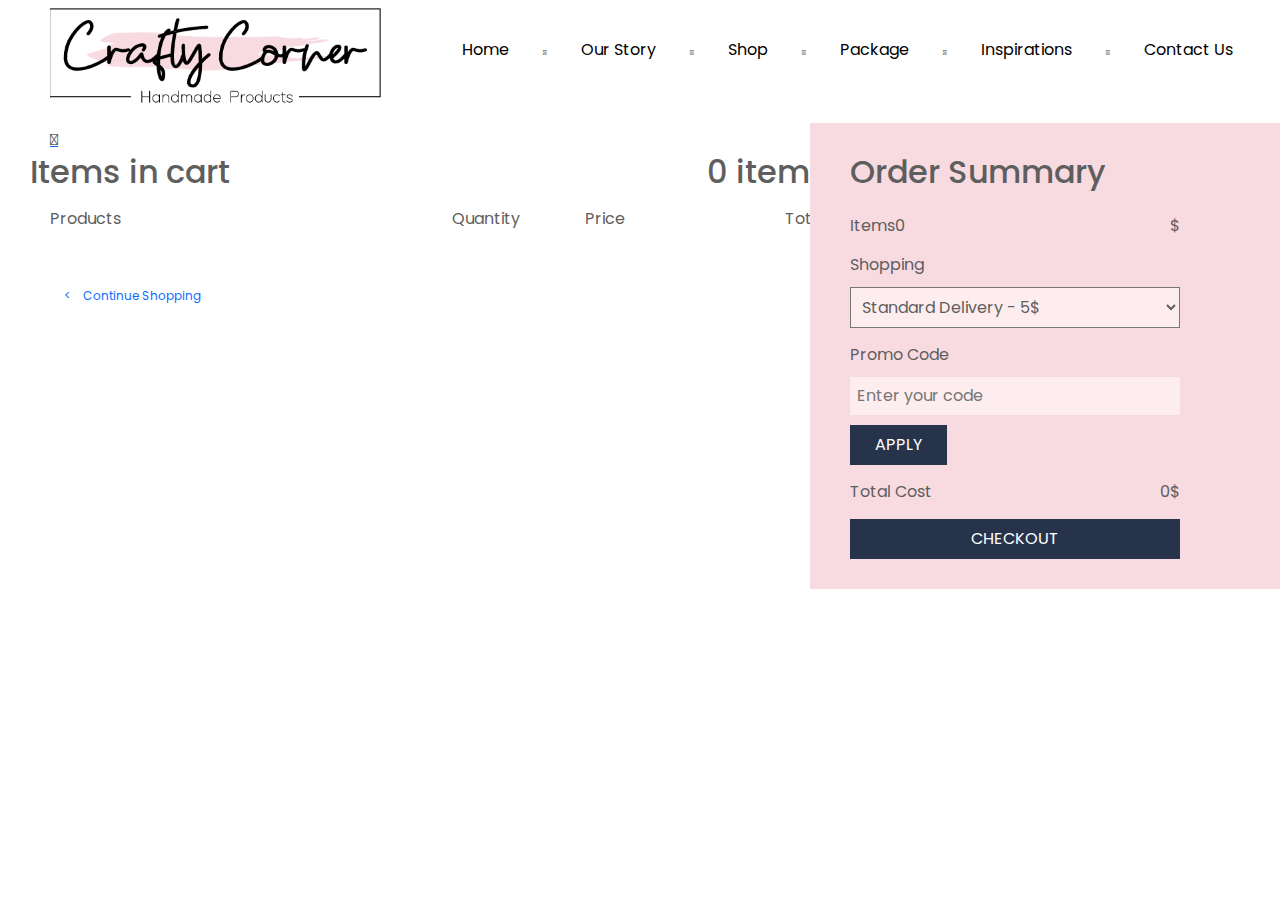
<file: cart.html>
<!DOCTYPE html>
<html lang="en">
<head>
    <meta charset="UTF-8">
    <meta http-equiv="X-UA-Compatible" content="IE=edge">
    <meta name="viewport" content="width=device-width, initial-scale=1.0">
    <title>My Cart</title>
    <link rel="stylesheet" href="style.css">
    <link rel="stylesheet" href="css/bootstrap-grid.css">
    <link rel="stylesheet" href="css/bootstrap-grid.css.map">
    <link rel="stylesheet" href="css/bootstrap-grid.min.css">
    <link rel="stylesheet" href="css/bootstrap-grid.min.css.map">
    <link rel="stylesheet" href="css/bootstrap-grid.rtl.css">
    <link rel="stylesheet" href="css/bootstrap-grid.rtl.css.map">
    <link rel="stylesheet" href="css/bootstrap-grid.rtl.min.css">
    <link rel="stylesheet" href="css/bootstrap-reboot.css">
    <link rel="stylesheet" href="css/bootstrap-reboot.css.map">
    <link rel="stylesheet" href="css/bootstrap-reboot.min.css">
    <link rel="stylesheet" href="css/bootstrap-reboot.min.css.map">
    <link rel="stylesheet" href="css/bootstrap-reboot.rtl.css">
    <link rel="stylesheet" href="css/bootstrap-reboot.rtl.css.map">
    <link rel="stylesheet" href="css/bootstrap-reboot.rtl.min.css.map">
    <link rel="stylesheet" href="css/bootstrap-utilities.css">
    <link rel="stylesheet" href="css/bootstrap-utilities.css.map">
    <link rel="stylesheet" href="css/bootstrap-utilities.min.css">
    <link rel="stylesheet" href="css/bootstrap.css">
    <link rel="stylesheet" href="css/bootstrap.css.map">
    <link rel="stylesheet" href="css/bootstrap.min.css">
    <link rel="stylesheet" href="css/bootstrap.min.css.map">
    <link rel="stylesheet" href="css/bootstrap.rtl.min.css.map">
    <link rel="stylesheet" href="https://cdnjs.cloudflare.com/ajax/libs/font-awesome/6.2.1/css/all.min.css" integrity="sha512-MV7K8+y+gLIBoVD59lQIYicR65iaqukzvf/nwasF0nqhPay5w/9lJmVM2hMDcnK1OnMGCdVK+iQrJ7lzPJQd1w==" crossorigin="anonymous" referrerpolicy="no-referrer" />
    <link rel="stylesheet" href="css/footer.css">
    <link rel="stylesheet" href="css/cart.css">
    <script src="cart.js"></script>
</head>
<body>
    <div class="navbar">
        <div class="logo">
            <img src="images/logo2.png" alt="">
        </div>
        <div class="links">
            <ul>
                <li><a href="index.html">Home</a>  </li>
                <li><i class="fa-solid fa-circle"></i></li>
                <li><a href="ourStory.html"> Our Story</a></li>
                <li><i class="fa-solid fa-circle"></i></li>
                <li><a href="shop.html">Shop</a> </li>
                <li><i class="fa-solid fa-circle"></i></li>
                <li><a href="package.html"> Package</a></li>
                <li><i class="fa-solid fa-circle"></i></li>
                <li><a href="inspirations.html"> Inspirations</a></li>
                <li><i class="fa-solid fa-circle"></i></li>
                <li><a href="contactUs.html"> Contact Us</a></li>
            </ul>
        </div>
        <div class="actions">
            <i class="fa-solid fa-magnifying-glass"></i>
            <a href="login.html"><i class="fa-solid fa-user"></i></a>
            <a href="cart.html"><i class="fa-solid fa-cart-shopping"></i></a>
        </div>
    </div>
    <main style="position: relative;">
        <div class="cartWrapper">
            <h2>
                <span>Items in cart</span>
                <span><span class="cart-quantity">0</span> items</span>
            </h2>
    
            <div class="cart-table">
                
                
            </div>

            
            <br>
            <br>
    
            <a href="shop.html" class="continueShopping"> < &nbsp;&nbsp; Continue Shopping </a>
    
        </div>
        <div class="order-summary">
            <h2>Order Summary</h2>
            <div class="sum-price">
                <span>Items</span> 
                <span class="summary-cart-quantity">0</span> 
                <span class="summary-cart-sum-price">$</span>
            </div>
    
            <div class="summary-group">
                <label> Shopping </label>
                <select class="sameAsPillow">
                    <option value="#" selected>Standard Delivery - 5$</option>
                </select>
            </div>
            <div class="summary-group">
                <label> Promo Code </label>
                <input type="text" placeholder="Enter your code" class="promocode">
                <button class="applyCode">APPLY</button>
            </div>
            <div class="totalCost">
                <span>Total Cost</span><span class="totalCostValue">0$</span>
            </div>
            <button class="chekout"><a href="checkout.html">CHECKOUT</a></button>
        </div>   

        <script>
            const promoCode = document.querySelector(".promoCode");
            const applyCode = document.querySelector(".applyCode");
            applyCode.addEventListener("click", () => {
                const code = promoCode.value || "";
                localStorage.setItem("promoCode", code);
            })

        </script>

        <script>
                const cartTable = document.querySelector(".cart-table");
                cartTable.innerHTML = `<div class="cart-table-header">
                    <span class="col-1">Products</span>
                    <span class="col-2">Quantity</span>
                    <span class="col-3">Price</span>
                    <span class="col-4">Total</span>
                </div>`;
                let cart = localStorage.getItem("cart") || [];
                cart = JSON.parse(cart);
                console.log(cart)

                for(let i=0; i < cart.length; i++){
                    const p = cart[i];
                    console.log(p)
                    cartTable.innerHTML += `<div class="cart-table-row">
                    <div class="product-image">
                        <img src="${p.image}" alt="">
                        <div class="info">
                            <span>${p.name}/span>
                            <br>
                            <span class="remove-product" onclick="removeProduct('${p.name}')">remove</span>
                        </div>
                    </div>
                    <span class="col-2">${p.quantity}</span>
                    <span class="col-3">${p.price}</span>
                    <span class="col-4">${parseInt(p.quantity) * parseInt(p.price)}</span>
                </div>`;
                }  
                document.querySelector(".cart-quantity").innerText = cart.length; 
                document.querySelector(".summary-cart-quantity").innerText = cart.length; 
                let priceSum = 0;
                for(let i = 0; i < cart.length ; i++){
                    priceSum += (parseInt(cart[i].price) * parseInt(cart[i].quantity));
                }
                document.querySelector(".summary-cart-sum-price").innerText = priceSum + "$"; 
                document.querySelector(".totalCostValue").innerText = priceSum + 5 + "$"; 
            </script>
    </main>


</body>
</html>
</file>
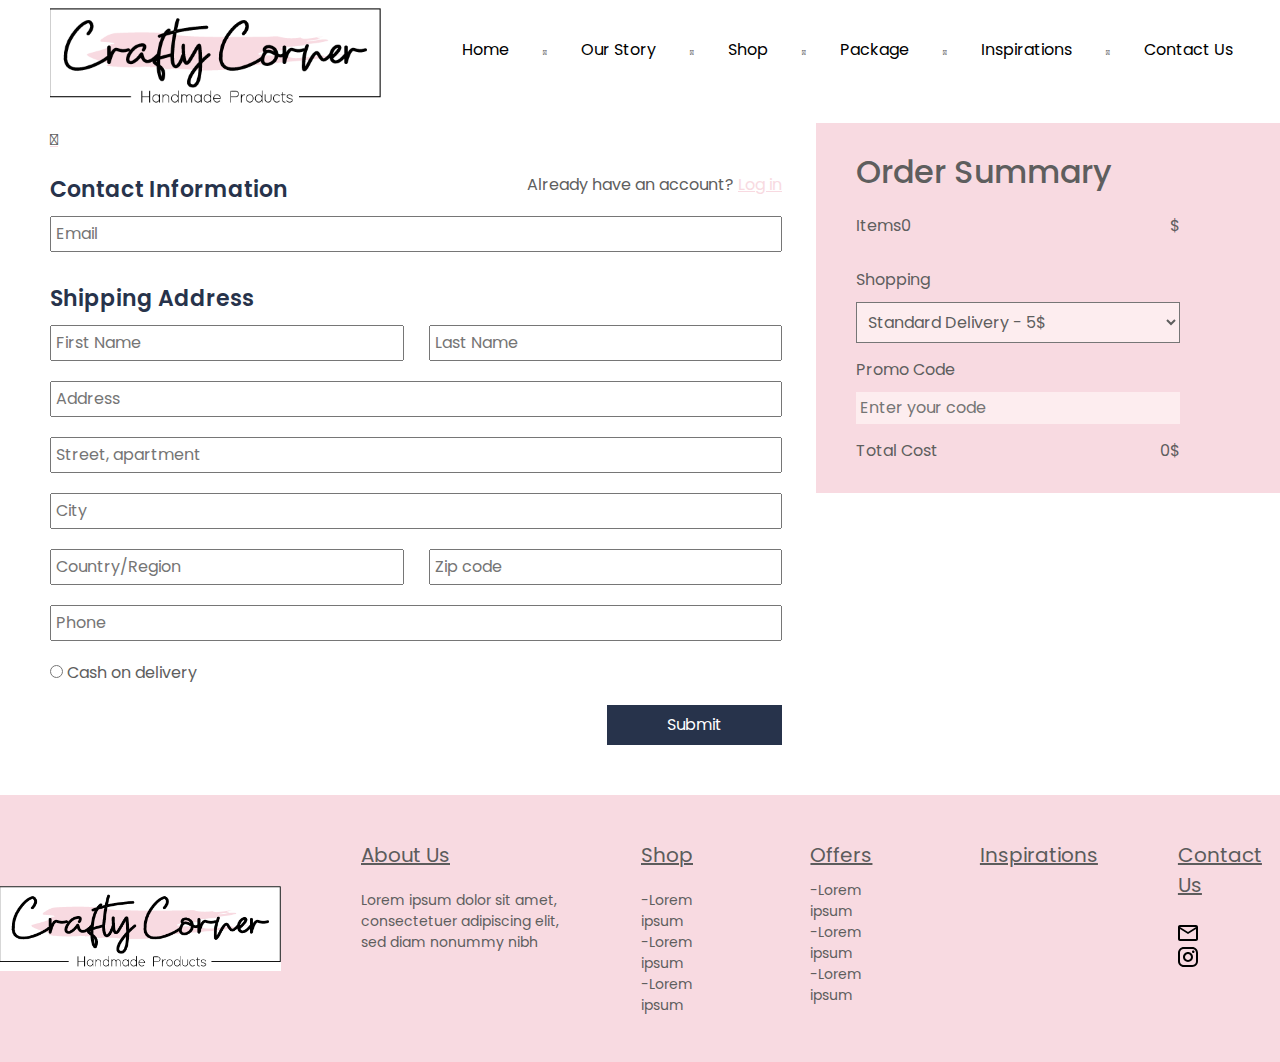
<file: checkout.html>
<!DOCTYPE html>
<html lang="en">
<head>
    <meta charset="UTF-8">
    <meta http-equiv="X-UA-Compatible" content="IE=edge">
    <meta name="viewport" content="width=device-width, initial-scale=1.0">
    <title>My Cart</title>
    <link rel="stylesheet" href="style.css">
    <link rel="stylesheet" href="css/bootstrap-grid.css">
    <link rel="stylesheet" href="css/bootstrap-grid.css.map">
    <link rel="stylesheet" href="css/bootstrap-grid.min.css">
    <link rel="stylesheet" href="css/bootstrap-grid.min.css.map">
    <link rel="stylesheet" href="css/bootstrap-grid.rtl.css">
    <link rel="stylesheet" href="css/bootstrap-grid.rtl.css.map">
    <link rel="stylesheet" href="css/bootstrap-grid.rtl.min.css">
    <link rel="stylesheet" href="css/bootstrap-reboot.css">
    <link rel="stylesheet" href="css/bootstrap-reboot.css.map">
    <link rel="stylesheet" href="css/bootstrap-reboot.min.css">
    <link rel="stylesheet" href="css/bootstrap-reboot.min.css.map">
    <link rel="stylesheet" href="css/bootstrap-reboot.rtl.css">
    <link rel="stylesheet" href="css/bootstrap-reboot.rtl.css.map">
    <link rel="stylesheet" href="css/bootstrap-reboot.rtl.min.css.map">
    <link rel="stylesheet" href="css/bootstrap-utilities.css">
    <link rel="stylesheet" href="css/bootstrap-utilities.css.map">
    <link rel="stylesheet" href="css/bootstrap-utilities.min.css">
    <link rel="stylesheet" href="css/bootstrap.css">
    <link rel="stylesheet" href="css/bootstrap.css.map">
    <link rel="stylesheet" href="css/bootstrap.min.css">
    <link rel="stylesheet" href="css/bootstrap.min.css.map">
    <link rel="stylesheet" href="css/bootstrap.rtl.min.css.map">
    <link rel="stylesheet" href="https://cdnjs.cloudflare.com/ajax/libs/font-awesome/6.2.1/css/all.min.css" integrity="sha512-MV7K8+y+gLIBoVD59lQIYicR65iaqukzvf/nwasF0nqhPay5w/9lJmVM2hMDcnK1OnMGCdVK+iQrJ7lzPJQd1w==" crossorigin="anonymous" referrerpolicy="no-referrer" />
    <link rel="stylesheet" href="css/footer.css">
    <link rel="stylesheet" href="css/cart.css">
    <link rel="stylesheet" href="css/cart2.css">
    <script src="cart.js"></script>
</head>
<body>
    <div class="navbar">
        <div class="logo">
            <img src="images/logo2.png" alt="">
        </div>
        <div class="links">
            <ul>
                <li><a href="index.html">Home</a>  </li>
                <li><i class="fa-solid fa-circle"></i></li>
                <li><a href="ourStory.html"> Our Story</a></li>
                <li><i class="fa-solid fa-circle"></i></li>
                <li><a href="shop.html">Shop</a> </li>
                <li><i class="fa-solid fa-circle"></i></li>
                <li><a href="package.html"> Package</a></li>
                <li><i class="fa-solid fa-circle"></i></li>
                <li><a href="inspirations.html"> Inspirations</a></li>
                <li><i class="fa-solid fa-circle"></i></li>
                <li><a href="contactUs.html"> Contact Us</a></li>
            </ul>
        </div>
        <div class="actions">
            <i class="fa-solid fa-magnifying-glass"></i>
            <a href="login.html"><i class="fa-solid fa-user"></i></a>
            <a href="cart.html"><i class="fa-solid fa-cart-shopping"></i></a>
        </div>
    </div>
    <main style="position: relative;">
        <div class="wrapper">
            <div class="order-summary">
                <h2>Order Summary</h2>
                <div class="sum-price">
                    <span>Items</span> 
                    <span class="summary-cart-quantity">0</span> 
                    <span class="summary-cart-sum-price">$</span>
                </div>
                <div class="summaryProducts"></div>
                <div class="summary-group">
                    <label> Shopping </label>
                    <select>
                        <option value="#" selected>Standard Delivery - 5$</option>
                    </select>
                </div>
                <div class="summary-group">
                    <label> Promo Code </label>
                    <input type="text" placeholder="Enter your code" class="promocode">
                </div>
                <div class="totalCost">
                    <span>Total Cost</span><span class="totalCostValue">0$</span>
                </div>
            </div>   
            <div class="checkout-form">
                <div class="contact-form">
                    <div>
                        <span class="cart2-title">Contact Information</span>
                        <span>Already have an account? <a href="login.html">Log in</a></span>
                    </div>
                    <div>
                          <input type="email" placeholder="Email">
                    </div>
                </div>
                <div class="cart2-title">Shipping Address</div>
                <div class="shipping-form">
                    <div class="client-name">
                            <input type="text" placeholder= "First Name">
                            <input type="text" placeholder="Last Name">
                    </div>
                    <input type="text" placeholder= "Address">
                    <input type="text" placeholder= "Street, apartment">
                    <input type="text" placeholder= "City">
                        <div class="region">
                            <input type="text" placeholder= "Country/Region">
                            <input type="text" placeholder= "Zip code">
                        </div>
                    <input type="phone" placeholder= "Phone">
                    <div class="cash">
                        <input type="radio" value="cash" style="display: inline;"> Cash on delivery
                    </div>
                    <button class="cart-submit"> Submit </button>
                </div>
                
            </div>
        </div>
        
        
        <script>
                let cart = localStorage.getItem("cart") || [];
                cart = JSON.parse(cart);
                const summaryProducts = document.querySelector(".summaryProducts")
                for(let i=0; i < cart.length; i++){
                    const p = cart[i];
                    summaryProducts.innerHTML += `<span>${p.name}(${p.quantity}) - ${parseInt(p.price) * parseInt(p.quantity)}</span>`;
                }  
                document.querySelector(".summary-cart-quantity").innerText = cart.length; 
                let priceSum = 0;
                for(let i = 0; i < cart.length ; i++){
                    priceSum += (parseInt(cart[i].price) * parseInt(cart[i].quantity));
                }
                document.querySelector(".summary-cart-sum-price").innerText = priceSum + "$"; 
                document.querySelector(".totalCostValue").innerText = priceSum + 5 + "$"; 

                const code = localStorage.getItem("promocode") || "";
                document.querySelector(".promocode").value = code;


            </script>
    </main>
    <footer>
        <img src="images/logo2.png" alt="" style="width: 281px;">
        <div class="footer-sitemap">
            <div class="footerGrp">
                <span class="footer-title"><a href="ourStory.html">About Us</a></span><br>
                <span>Lorem ipsum dolor sit amet, consectetuer adipiscing elit, sed diam nonummy nibh </span>
            </div>
            <div class="footerGrp">
                <span class="footer-title"><a href="shop.html">Shop</a></span><br>
                <span>-Lorem ipsum <br>
                    -Lorem ipsum <br>
                    -Lorem ipsum </span>
            </div>
            <div class="footerGrp">
                <span class="footer-title">Offers</span><br>
                <span>-Lorem ipsum <br>
                    -Lorem ipsum <br>
                    -Lorem ipsum </span>
            </div>
            <div class="footerGrp">
                <span class="footer-title"><a href="inspirations.html">Inspirations</a></span>
            </div>
            <div class="footerGrp">
                <span class="footer-title"><a href="contactUs.html">Contact Us</a></span><br>
                <img src="images/envelope.svg"><br>
                <img src="images/instagram.svg">
        
            </div>
        </div>
        
    </footer>

</body>
</html>
</file>
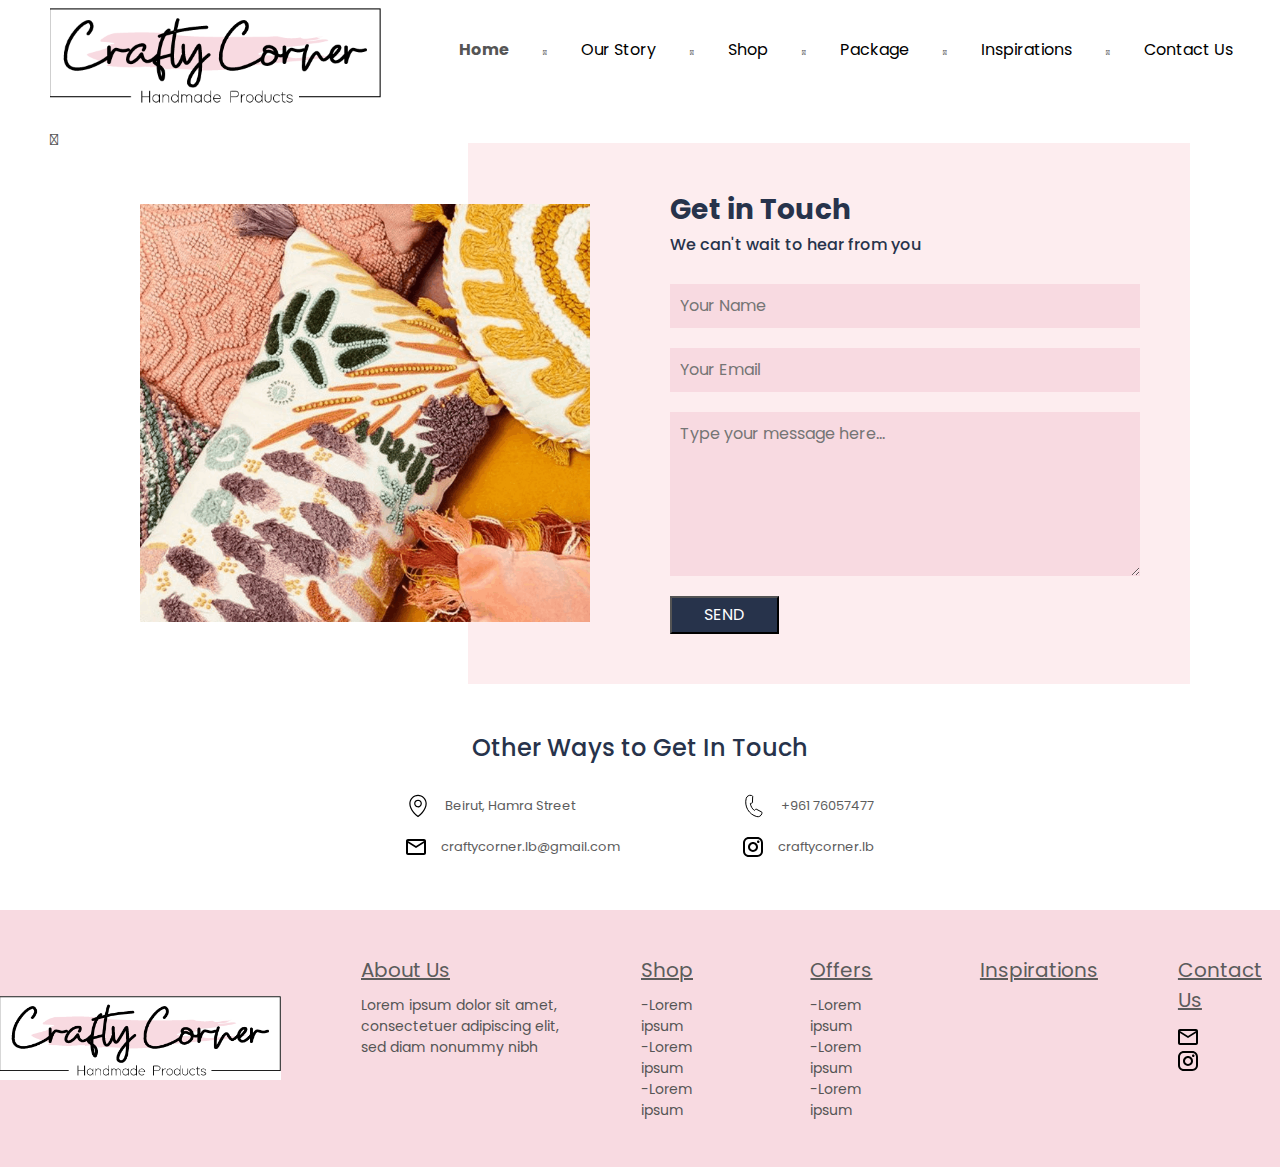
<file: contactUs.html>
<!DOCTYPE html>
<html lang="en">
<head>
    <meta charset="UTF-8">
    <meta http-equiv="X-UA-Compatible" content="IE=edge">
    <meta name="viewport" content="width=device-width, initial-scale=1.0">
    <link rel="stylesheet" href="style.css">
    <link rel="stylesheet" href="css/footer.css">
    <link rel="stylesheet" href="css/bootstrap-grid.css">
    <link rel="stylesheet" href="css/bootstrap-grid.css.map">
    <link rel="stylesheet" href="css/bootstrap-grid.min.css">
    <link rel="stylesheet" href="css/bootstrap-grid.min.css.map">
    <link rel="stylesheet" href="css/bootstrap-grid.rtl.css">
    <link rel="stylesheet" href="css/bootstrap-grid.rtl.css.map">
    <link rel="stylesheet" href="css/bootstrap-grid.rtl.min.css">
    <link rel="stylesheet" href="css/bootstrap-reboot.css">
    <link rel="stylesheet" href="css/bootstrap-reboot.css.map">
    <link rel="stylesheet" href="css/bootstrap-reboot.min.css">
    <link rel="stylesheet" href="css/bootstrap-reboot.min.css.map">
    <link rel="stylesheet" href="css/bootstrap-reboot.rtl.css">
    <link rel="stylesheet" href="css/bootstrap-reboot.rtl.css.map">
    <link rel="stylesheet" href="css/bootstrap-reboot.rtl.min.css.map">
    <link rel="stylesheet" href="css/bootstrap-utilities.css">
    <link rel="stylesheet" href="css/bootstrap-utilities.css.map">
    <link rel="stylesheet" href="css/bootstrap-utilities.min.css">
    <link rel="stylesheet" href="css/bootstrap.css">
    <link rel="stylesheet" href="css/bootstrap.css.map">
    <link rel="stylesheet" href="css/bootstrap.min.css">
    <link rel="stylesheet" href="css/bootstrap.min.css.map">
    <link rel="stylesheet" href="css/bootstrap.rtl.min.css.map">
    <link rel="stylesheet" href="https://cdnjs.cloudflare.com/ajax/libs/font-awesome/6.2.1/css/all.min.css" integrity="sha512-MV7K8+y+gLIBoVD59lQIYicR65iaqukzvf/nwasF0nqhPay5w/9lJmVM2hMDcnK1OnMGCdVK+iQrJ7lzPJQd1w==" crossorigin="anonymous" referrerpolicy="no-referrer" />
    <link rel="stylesheet" href="css/lightslider.css">
    <link rel="stylesheet" href="css/contactUs.css">
    <title>Contact Us</title>
</head>
<body>
    
    <div class="navbar">
        <div class="logo">
            <img src="images/logo2.png" alt="">
        </div>
        <div class="links">
            <ul>
                <li><a href="index.html"><b>Home</b></a>  </li>
                <li><i class="fa-solid fa-circle"></i></li>
                <li><a href="ourStory.html"> Our Story</a></li>
                <li><i class="fa-solid fa-circle"></i></li>
                <li><a href="shop.html">Shop</a> </li>
                <li><i class="fa-solid fa-circle"></i></li>
                <li><a href="package.html"> Package</a></li>
                <li><i class="fa-solid fa-circle"></i></li>
                <li><a href="inspirations.html"> Inspirations</a></li>
                <li><i class="fa-solid fa-circle"></i></li>
                <li><a href="contactUs.html"> Contact Us</a></li>
            </ul>
        </div>
        <div class="actions">
            <i class="fa-solid fa-magnifying-glass"></i>
            <i class="fa-solid fa-user"></i>
            <i class="fa-solid fa-cart-shopping"></i>
        </div>
    </div>

    <main>
        <div class="contact-us-wrapper">
            <div class="img-form-wrapper">
                <div class="form-box">

                </div>
                <img src="images/8a6c5b866b90721.png" alt="" style="width: 450px;">
                <form>
                    <h3>Get in Touch</h1>
                    <h6>We can't wait to hear from you</h5>
                    <input type="text" name="name" placeholder="Your Name">
                    <input type="email" name="email" placeholder="Your Email">
                    <textarea name="message" id="contact-us-textarea" rows="6" placeholder="Type your message here..."></textarea>
                    <button class="btnSend">SEND</button>
                </form>
            </div>
            <div class="contact-us-info">
                <h4>Other Ways to Get In Touch</h4>
                <div class="contact-options">
                    <div>
                        <img src="images/location.svg" class="fa">
                        <span>Beirut, Hamra Street</span>
                    </div>
                    <div style="justify-self: end;">
                        <img src="images/phone.svg" class="fa">
                        <span>+961 76057477</span>
                    </div>
                    <div>
                        <img src="images/envelope.svg" class="fa">
                        <span>craftycorner.lb@gmail.com</span>
                    </div>
                    <div style="justify-self: end;">
                        <img src="images/instagram.svg" class="fa">
                        <span>craftycorner.lb</span>
                    </div>
                    
                </div>

            </div>
        </div>

    </main>

    <footer>
        <img src="images/logo2.png" alt="" style="width: 281px;">
        <div class="footer-sitemap">
            <div class="footerGrp">
                <span class="footer-title">About Us</span><br>
                <span>Lorem ipsum dolor sit amet, consectetuer adipiscing elit, sed diam nonummy nibh </span>
            </div>
            <div class="footerGrp">
                <span class="footer-title">Shop</span><br>
                <span>-Lorem ipsum <br>
                    -Lorem ipsum <br>
                    -Lorem ipsum </span>
            </div>
            <div class="footerGrp">
                <span class="footer-title">Offers</span><br>
                <span>-Lorem ipsum <br>
                    -Lorem ipsum <br>
                    -Lorem ipsum </span>
            </div>
            <div class="footerGrp">
                <span class="footer-title">Inspirations</span>
            </div>
            <div class="footerGrp">
                <span class="footer-title">Contact Us</span><br>
                <img src="images/envelope.svg"><br>
                <img src="images/instagram.svg">
        
            </div>
        </div>
        
    </footer>
</body>
</html>
</file>
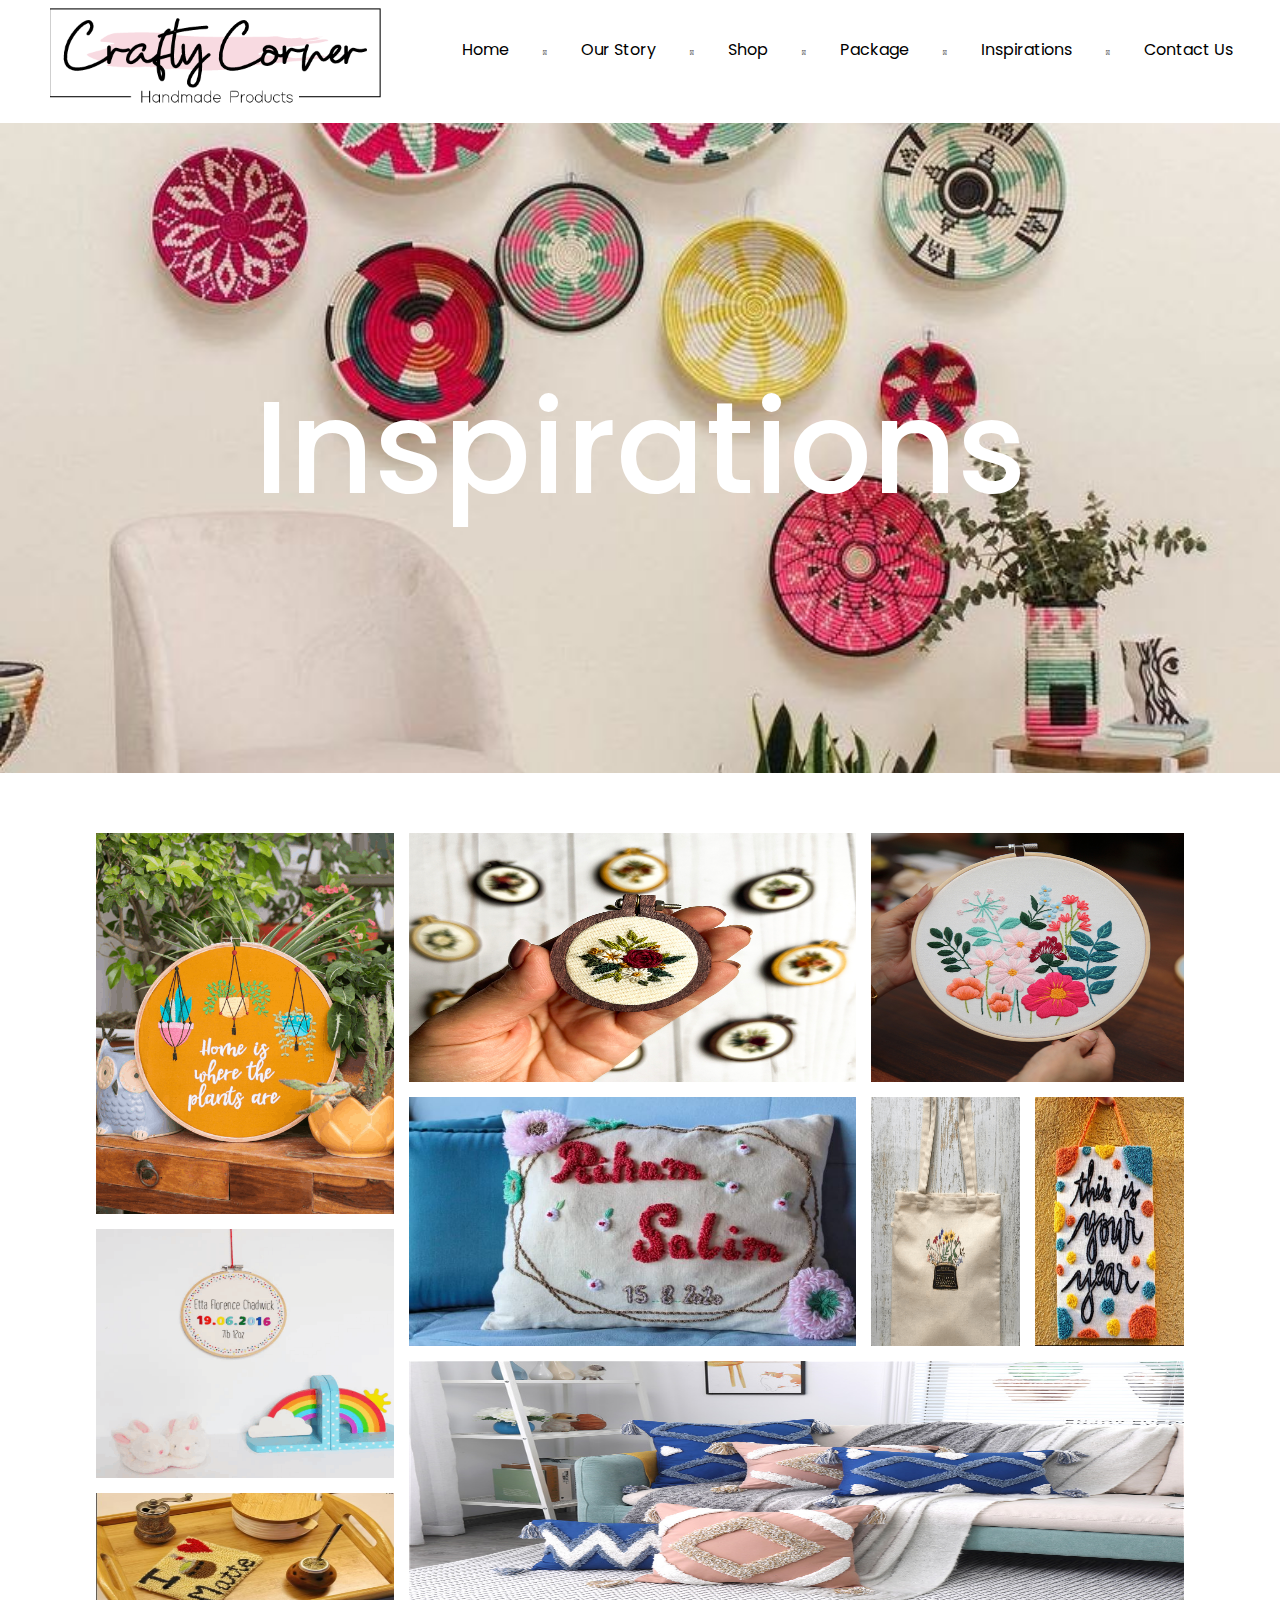
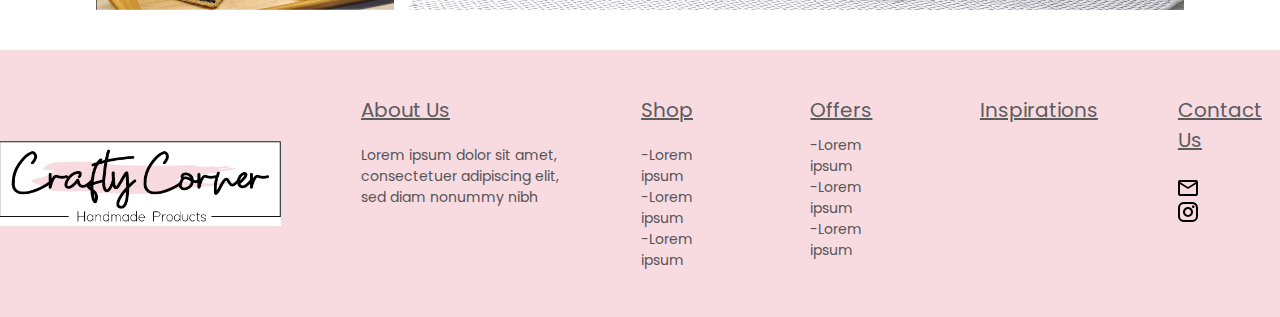
<file: inspirations.html>
<!DOCTYPE html>
<html lang="en">
<head>
    <meta charset="UTF-8">
    <meta http-equiv="X-UA-Compatible" content="IE=edge">
    <meta name="viewport" content="width=device-width, initial-scale=1.0">
    <link rel="stylesheet" href="style.css">
    <link rel="stylesheet" href="css/bootstrap-grid.css">
    <link rel="stylesheet" href="css/bootstrap-grid.css.map">
    <link rel="stylesheet" href="css/bootstrap-grid.min.css">
    <link rel="stylesheet" href="css/bootstrap-grid.min.css.map">
    <link rel="stylesheet" href="css/bootstrap-grid.rtl.css">
    <link rel="stylesheet" href="css/bootstrap-grid.rtl.css.map">
    <link rel="stylesheet" href="css/bootstrap-grid.rtl.min.css">
    <link rel="stylesheet" href="css/bootstrap-reboot.css">
    <link rel="stylesheet" href="css/bootstrap-reboot.css.map">
    <link rel="stylesheet" href="css/bootstrap-reboot.min.css">
    <link rel="stylesheet" href="css/bootstrap-reboot.min.css.map">
    <link rel="stylesheet" href="css/bootstrap-reboot.rtl.css">
    <link rel="stylesheet" href="css/bootstrap-reboot.rtl.css.map">
    <link rel="stylesheet" href="css/bootstrap-reboot.rtl.min.css.map">
    <link rel="stylesheet" href="css/bootstrap-utilities.css">
    <link rel="stylesheet" href="css/bootstrap-utilities.css.map">
    <link rel="stylesheet" href="css/bootstrap-utilities.min.css">
    <link rel="stylesheet" href="css/bootstrap.css">
    <link rel="stylesheet" href="css/bootstrap.css.map">
    <link rel="stylesheet" href="css/bootstrap.min.css">
    <link rel="stylesheet" href="css/bootstrap.min.css.map">
    <link rel="stylesheet" href="css/bootstrap.rtl.min.css.map">
    <link rel="stylesheet" href="https://cdnjs.cloudflare.com/ajax/libs/font-awesome/6.2.1/css/all.min.css" integrity="sha512-MV7K8+y+gLIBoVD59lQIYicR65iaqukzvf/nwasF0nqhPay5w/9lJmVM2hMDcnK1OnMGCdVK+iQrJ7lzPJQd1w==" crossorigin="anonymous" referrerpolicy="no-referrer" />
    <link rel="stylesheet" href="css/lightslider.css">
    <link rel="stylesheet" href="css/footer.css">
    <link rel="stylesheet" href="css/inspirations.css">
    <title>Inspirations</title>
</head>
<body>
    <div class="navbar">
        <div class="logo">
            <img src="images/logo2.png" alt="">
        </div>
        <div class="links">
            <ul>
                <li><a href="index.html">Home</a>  </li>
                <li><i class="fa-solid fa-circle"></i></li>
                <li><a href="ourStory.html"> Our Story</a></li>
                <li><i class="fa-solid fa-circle"></i></li>
                <li><a href="shop.html">Shop</a> </li>
                <li><i class="fa-solid fa-circle"></i></li>
                <li><a href="package.html"> Package</a></li>
                <li><i class="fa-solid fa-circle"></i></li>
                <li><a href="inspirations.html"> Inspirations</a></li>
                <li><i class="fa-solid fa-circle"></i></li>
                <li><a href="contactUs.html"> Contact Us</a></li>
            </ul>
        </div>
        <div class="actions">
            <i class="fa-solid fa-magnifying-glass"></i>
            <a href="login.html"><i class="fa-solid fa-user"></i></a>
            <a href="cart.html"><i class="fa-solid fa-cart-shopping"></i></a>
        </div>
    </div>
    <section class="inspirations-hero">
        <h1>Inspirations</h1>       
    </section>
    <section class="inspiration-image-grid">
        <div style="grid-row: 1 / 4; grid-column: 1 / 2; background-image: url('./images/grid-1.png');"></div>
        <div style="grid-row: 1 / 3; grid-column: 2 / 3; background-image: url('./images/event-featured-craft-lake-city-workshop-mini-floral-embroidery-keychains-1654699184.png');"></div>
        <div style="grid-row: 1 / 3; grid-column: 3 / 5; background-image: url('./images/hoops.jpg');"></div>


        <div style="grid-row: 4 / 6; grid-column: 1 / 2; background-image: url('./images/grid-4.png');"></div>
        <div style="grid-row: 3 / 5; grid-column: 2 / 3; background-image: url('./images/grid-5.JPG');"></div>
        <div style="grid-row: 3 / 5; grid-column: 3 / 4; background-image: url('./images/package-item-3.png');"></div>
        <div style="grid-row: 3 / 5; grid-column: 4 / 5; background-image: url('./images/grid-7.JPG');"></div>

        <div style="grid-row: 6 / 7; grid-column: 1 / 2; background-image: url('./images/grid-8.JPG');"></div>
        <div style="grid-row: 5 / 7; grid-column: 2 / 5; background-image: url('./images/grid-9.jpg');"></div>

    </section>
    <footer>
        <img src="images/logo2.png" alt="" style="width: 281px;">
        <div class="footer-sitemap">
            <div class="footerGrp">
                <span class="footer-title"><a href="ourStory.html">About Us</a></span><br>
                <span>Lorem ipsum dolor sit amet, consectetuer adipiscing elit, sed diam nonummy nibh </span>
            </div>
            <div class="footerGrp">
                <span class="footer-title"><a href="shop.html">Shop</a></span><br>
                <span>-Lorem ipsum <br>
                    -Lorem ipsum <br>
                    -Lorem ipsum </span>
            </div>
            <div class="footerGrp">
                <span class="footer-title">Offers</span><br>
                <span>-Lorem ipsum <br>
                    -Lorem ipsum <br>
                    -Lorem ipsum </span>
            </div>
            <div class="footerGrp">
                <span class="footer-title"><a href="inspirations.html">Inspirations</a></span>
            </div>
            <div class="footerGrp">
                <span class="footer-title"><a href="contactUs.html">Contact Us</a></span><br>
                <img src="images/envelope.svg"><br>
                <img src="images/instagram.svg">
        
            </div>
        </div>
        
    </footer>
</body>
</html>
</file>
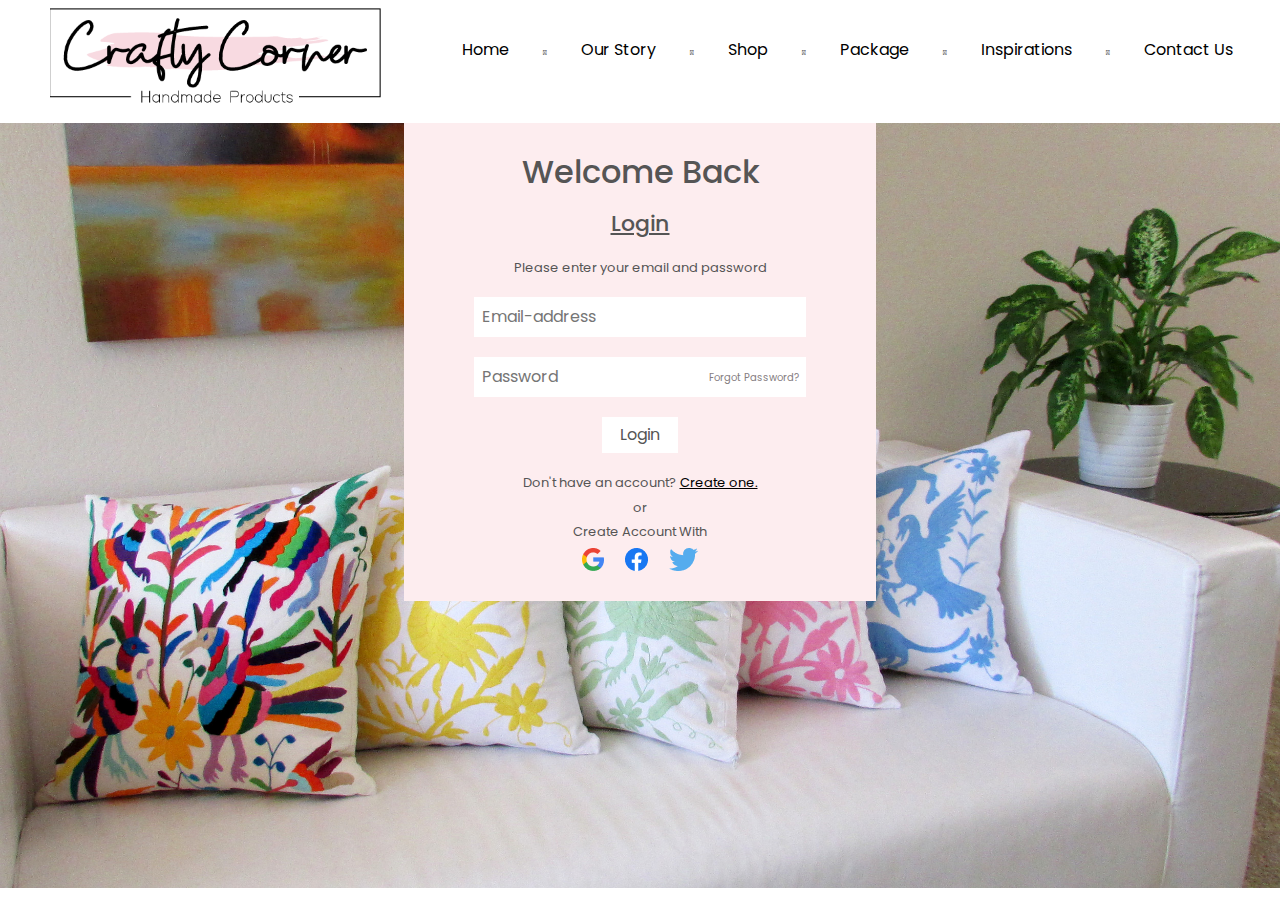
<file: login.html>
<!DOCTYPE html>
<html lang="en">
<head>
    <meta charset="UTF-8">
    <meta http-equiv="X-UA-Compatible" content="IE=edge">
    <meta name="viewport" content="width=device-width, initial-scale=1.0">
    <link rel="stylesheet" href="style.css">
    <link rel="stylesheet" href="css/bootstrap-grid.css">
    <link rel="stylesheet" href="css/bootstrap-grid.css.map">
    <link rel="stylesheet" href="css/bootstrap-grid.min.css">
    <link rel="stylesheet" href="css/bootstrap-grid.min.css.map">
    <link rel="stylesheet" href="css/bootstrap-grid.rtl.css">
    <link rel="stylesheet" href="css/bootstrap-grid.rtl.css.map">
    <link rel="stylesheet" href="css/bootstrap-grid.rtl.min.css">
    <link rel="stylesheet" href="css/bootstrap-reboot.css">
    <link rel="stylesheet" href="css/bootstrap-reboot.css.map">
    <link rel="stylesheet" href="css/bootstrap-reboot.min.css">
    <link rel="stylesheet" href="css/bootstrap-reboot.min.css.map">
    <link rel="stylesheet" href="css/bootstrap-reboot.rtl.css">
    <link rel="stylesheet" href="css/bootstrap-reboot.rtl.css.map">
    <link rel="stylesheet" href="css/bootstrap-reboot.rtl.min.css.map">
    <link rel="stylesheet" href="css/bootstrap-utilities.css">
    <link rel="stylesheet" href="css/bootstrap-utilities.css.map">
    <link rel="stylesheet" href="css/bootstrap-utilities.min.css">
    <link rel="stylesheet" href="css/bootstrap.css">
    <link rel="stylesheet" href="css/bootstrap.css.map">
    <link rel="stylesheet" href="css/bootstrap.min.css">
    <link rel="stylesheet" href="css/bootstrap.min.css.map">
    <link rel="stylesheet" href="css/bootstrap.rtl.min.css.map">
    <link rel="stylesheet" href="https://cdnjs.cloudflare.com/ajax/libs/font-awesome/6.2.1/css/all.min.css" integrity="sha512-MV7K8+y+gLIBoVD59lQIYicR65iaqukzvf/nwasF0nqhPay5w/9lJmVM2hMDcnK1OnMGCdVK+iQrJ7lzPJQd1w==" crossorigin="anonymous" referrerpolicy="no-referrer" />
    <link rel="stylesheet" href="css/lightslider.css">
    <link rel="stylesheet" href="css/footer.css">
    <link rel="stylesheet" href="css/login-signup.css">
    <script src="js/login-signup.js" defer></script>
    <title>Log In</title>
</head>
<body>
    <div class="navbar">
        <div class="logo">
            <img src="images/logo2.png" alt="">
        </div>
        <div class="links">
            <ul>
                <li><a href="index.html">Home</a>  </li>
                <li><i class="fa-solid fa-circle"></i></li>
                <li><a href="ourStory.html"> Our Story</a></li>
                <li><i class="fa-solid fa-circle"></i></li>
                <li><a href="shop.html">Shop</a> </li>
                <li><i class="fa-solid fa-circle"></i></li>
                <li><a href="package.html"> Package</a></li>
                <li><i class="fa-solid fa-circle"></i></li>
                <li><a href="inspirations.html"> Inspirations</a></li>
                <li><i class="fa-solid fa-circle"></i></li>
                <li><a href="contactUs.html"> Contact Us</a></li>
            </ul>
        </div>
        <div class="actions">
            <i class="fa-solid fa-magnifying-glass"></i>
            <a href="login.html"><i class="fa-solid fa-user"></i></a>
            <a href="cart.html"><i class="fa-solid fa-cart-shopping"></i></a>
        </div>
    </div>


    <main class="form-parent">
        <div class="login-form-wrapper">
            <form class="login-form">
                <h2>Welcome Back</h2>
                <h6>Login</h6>
                <p>Please enter your email and password</p>
                <input type="text" placeholder="Email-address">
                <div style="position: relative; width: 100%;">
                    <input type="text" placeholder="Password" class="password-input">
                    <span class="forgot-password">Forgot Password?</span>
                </div>
                <button class="register-btn">Login</button>
                <div class="register-options">
                    <p>Don't have an account? <a href="#" id="create-btn">Create one.</a></p>
                    <p>or</p>
                    <p>Create Account With</p>
                    <div class="register-options-icons">
                        <img src="images/google.png" class="fa" alt="">
                        <img src="images/facebook.png" class="fa" alt="" style="margin: 0 17px;">
                        <img src="images/twitter.png" class="fa" alt="">
                    </div>
                </div>               
            </form>
        </div>
        <div class="signup-form-wrapper">
            <form class="signup-form">
                <h2>Welcome Back</h2>
                <h6>Register</h6>
                <p>Please fill the imformation below</p>
                <input type="text" placeholder="Full Name">
                <input type="text" placeholder="Email-address">
                <input type="text" placeholder="Password">
                <button class="register-btn">Sign Up</button>
                <div class="register-options">
                    <p>Already have an account? <a href="#" id="signup-btn">Log in.</a></p>
                    <p>or</p>
                    <p>Create Account With</p>
                    <div class="register-options-icons">
                        <img src="images/google.png" class="fa" alt="">
                        <img src="images/facebook.png" class="fa" alt="" style="margin: 0 17px;">
                        <img src="images/twitter.png" class="fa" alt="">
                    </div>
                </div>
            </form>
        </div>
    </main>
    
</body>
</html>
</file>
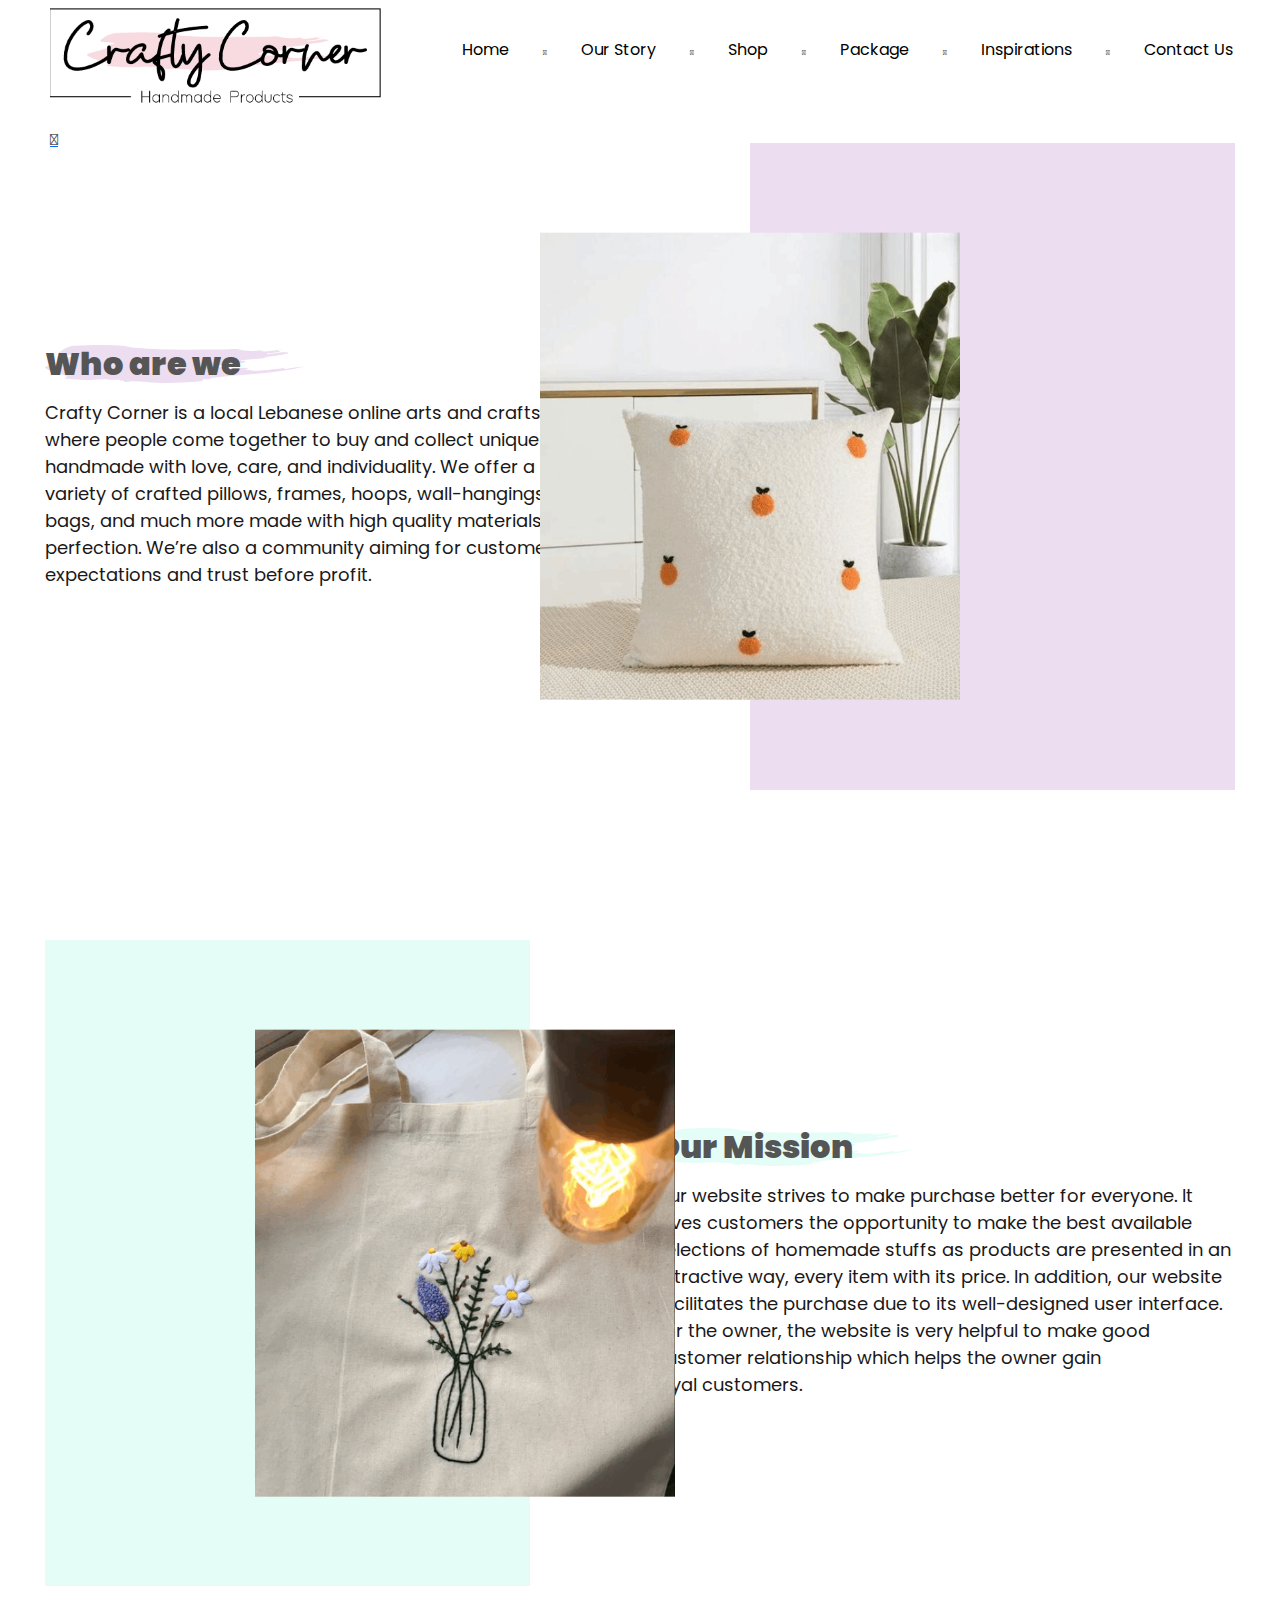
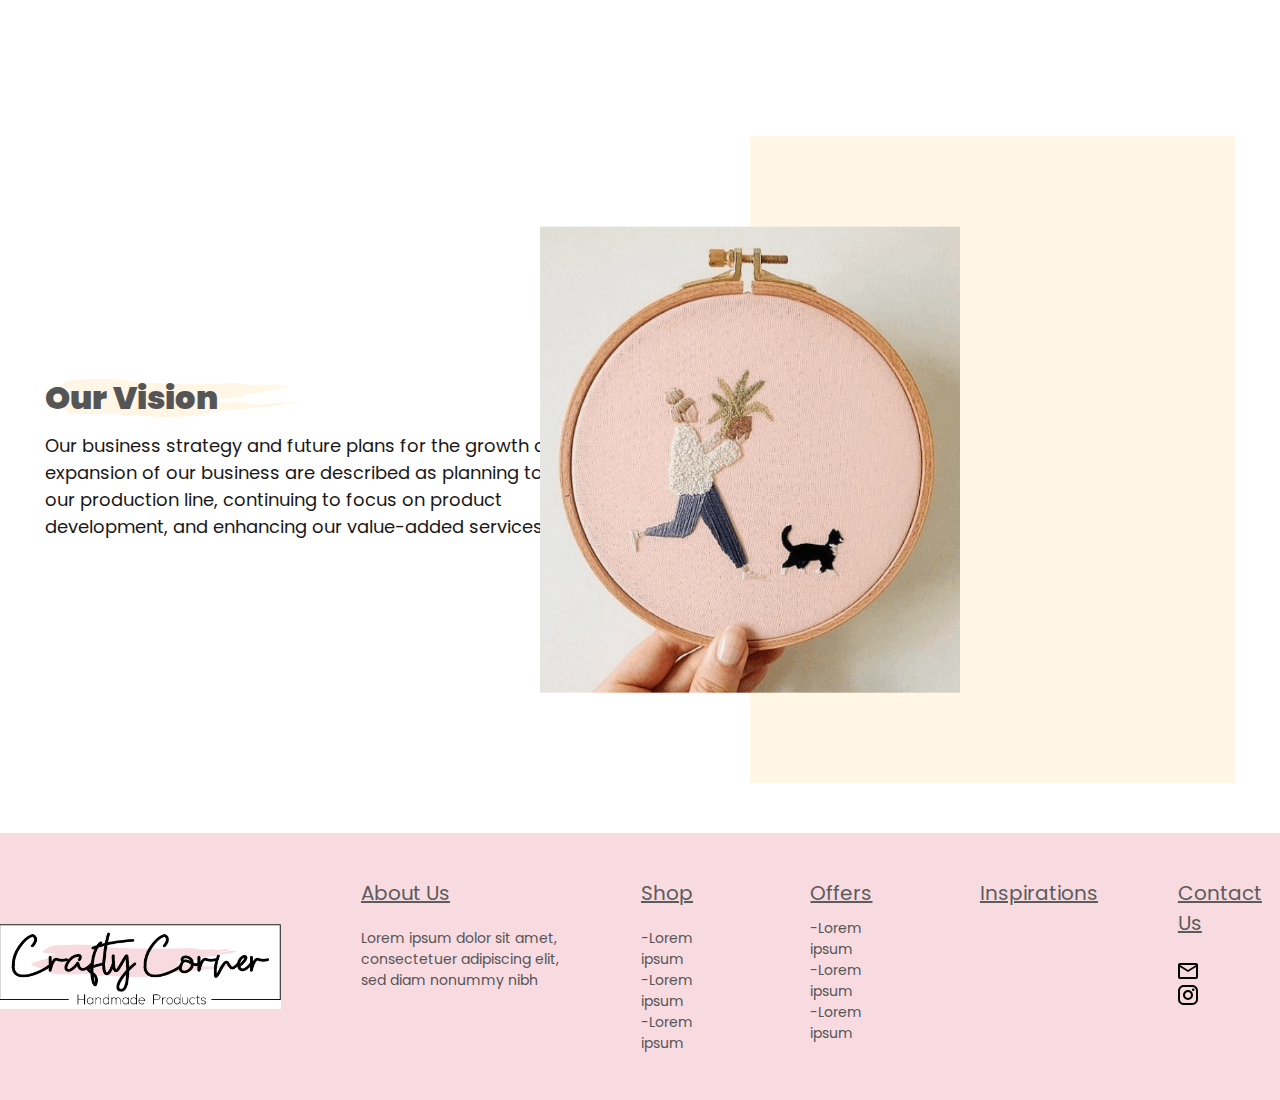
<file: ourStory.html>
<!DOCTYPE html>
<html lang="en">
<head>
    <meta charset="UTF-8">
    <meta http-equiv="X-UA-Compatible" content="IE=edge">
    <meta name="viewport" content="width=device-width, initial-scale=1.0">
    <link rel="stylesheet" href="style.css">
    <link rel="stylesheet" href="css/footer.css">
    <link rel="stylesheet" href="css/bootstrap-grid.css">
    <link rel="stylesheet" href="css/bootstrap-grid.css.map">
    <link rel="stylesheet" href="css/bootstrap-grid.min.css">
    <link rel="stylesheet" href="css/bootstrap-grid.min.css.map">
    <link rel="stylesheet" href="css/bootstrap-grid.rtl.css">
    <link rel="stylesheet" href="css/bootstrap-grid.rtl.css.map">
    <link rel="stylesheet" href="css/bootstrap-grid.rtl.min.css">
    <link rel="stylesheet" href="css/bootstrap-reboot.css">
    <link rel="stylesheet" href="css/bootstrap-reboot.css.map">
    <link rel="stylesheet" href="css/bootstrap-reboot.min.css">
    <link rel="stylesheet" href="css/bootstrap-reboot.min.css.map">
    <link rel="stylesheet" href="css/bootstrap-reboot.rtl.css">
    <link rel="stylesheet" href="css/bootstrap-reboot.rtl.css.map">
    <link rel="stylesheet" href="css/bootstrap-reboot.rtl.min.css.map">
    <link rel="stylesheet" href="css/bootstrap-utilities.css">
    <link rel="stylesheet" href="css/bootstrap-utilities.css.map">
    <link rel="stylesheet" href="css/bootstrap-utilities.min.css">
    <link rel="stylesheet" href="css/bootstrap.css">
    <link rel="stylesheet" href="css/bootstrap.css.map">
    <link rel="stylesheet" href="css/bootstrap.min.css">
    <link rel="stylesheet" href="css/bootstrap.min.css.map">
    <link rel="stylesheet" href="css/bootstrap.rtl.min.css.map">
    <link rel="stylesheet" href="https://cdnjs.cloudflare.com/ajax/libs/font-awesome/6.2.1/css/all.min.css" integrity="sha512-MV7K8+y+gLIBoVD59lQIYicR65iaqukzvf/nwasF0nqhPay5w/9lJmVM2hMDcnK1OnMGCdVK+iQrJ7lzPJQd1w==" crossorigin="anonymous" referrerpolicy="no-referrer" />
    <link rel="stylesheet" href="css/lightslider.css">
    <link rel="stylesheet" href="css/ourStory.css">
    <title>Our Story</title>
</head>
<body>
    <header>
        <div class="navbar">
            <div class="logo">
                <img src="images/logo2.png" alt="">
            </div>
            <div class="links">
                <ul>
                    <li><a href="index.html">Home</a>  </li>
                    <li><i class="fa-solid fa-circle"></i></li>
                    <li><a href="ourStory.html"> Our Story</a></li>
                    <li><i class="fa-solid fa-circle"></i></li>
                    <li><a href="shop.html">Shop</a> </li>
                    <li><i class="fa-solid fa-circle"></i></li>
                    <li><a href="package.html"> Package</a></li>
                    <li><i class="fa-solid fa-circle"></i></li>
                    <li><a href="inspirations.html"> Inspirations</a></li>
                    <li><i class="fa-solid fa-circle"></i></li>
                    <li><a href="contactUs.html"> Contact Us</a></li>
                </ul>
            </div>
            <div class="actions">
                <i class="fa-solid fa-magnifying-glass"></i>
                <a href="login.html"><i class="fa-solid fa-user"></i></a>
                <a href="cart.html"><i class="fa-solid fa-cart-shopping"></i></a>
            </div>
        </div>
    </header>
    <main>
        <div class="stories-wrapper">
            <div class="story-container">
                <div class="story-container-content">
                    <h2 class="story-title story-title-one">Who are we</h2>
                    <span class="story-text">Crafty Corner is a local Lebanese online arts and crafts store, where people come together to buy and collect unique crafts handmade with love, care, and individuality. We offer a wide variety of crafted pillows, frames, hoops, wall-hangings, tote bags, and much more made with high quality materials and perfection. We’re also a community aiming for customer’s expectations and trust before profit.
                    </span>
                </div>
                <div class="box-behind box-behind-one">
                    <img src="images/Pillow 1.png" alt="" class="story-image">
                </div>
            </div>
            <div class="story-container">
                <div class="box-behind box-behind-two">
                    <img src="images/32b17576d8d45bc.png" alt="" class="story-image" style="transform:translate(50%,-50%);">
                </div>
                <div class="story-container-content">
                    <h2 class="story-title story-title-two">Our Mission</h2>
                    <span class="story-text">Our website strives to make purchase better for everyone. It gives customers the opportunity to make the best available selections of homemade stuffs as products are presented in an attractive way, every item with its price. In addition, our website facilitates the purchase due to its well-designed user interface. For the owner, the website is very helpful to make good customer relationship which helps the owner gain loyal customers.
                    </span>
                </div>
                
            </div>
            <div class="story-container">
                <div class="story-container-content">
                    <h2 class="story-title story-title-three">Our Vision</h2>
                    <span class="story-text">Our business strategy and future plans for the growth and expansion of our business are described as planning to expand our production line, continuing to focus on product development, and enhancing our value-added services.
                    </span>
                </div>
                <div class="box-behind box-behind-three">
                    <img src="images/13be00dee0d05cc.png" alt="" class="story-image">
                </div>
            </div>
        </div>      
    </main>
    <footer>
        <img src="images/logo2.png" alt="" style="width: 281px;">
        <div class="footer-sitemap">
            <div class="footerGrp">
                <span class="footer-title"><a href="ourStory.html">About Us</a></span><br>
                <span>Lorem ipsum dolor sit amet, consectetuer adipiscing elit, sed diam nonummy nibh </span>
            </div>
            <div class="footerGrp">
                <span class="footer-title"><a href="shop.html">Shop</a></span><br>
                <span>-Lorem ipsum <br>
                    -Lorem ipsum <br>
                    -Lorem ipsum </span>
            </div>
            <div class="footerGrp">
                <span class="footer-title">Offers</span><br>
                <span>-Lorem ipsum <br>
                    -Lorem ipsum <br>
                    -Lorem ipsum </span>
            </div>
            <div class="footerGrp">
                <span class="footer-title"><a href="inspirations.html">Inspirations</a></span>
            </div>
            <div class="footerGrp">
                <span class="footer-title"><a href="contactUs.html">Contact Us</a></span><br>
                <img src="images/envelope.svg"><br>
                <img src="images/instagram.svg">
        
            </div>
        </div>
        
    </footer>
</body>
</html>
</file>
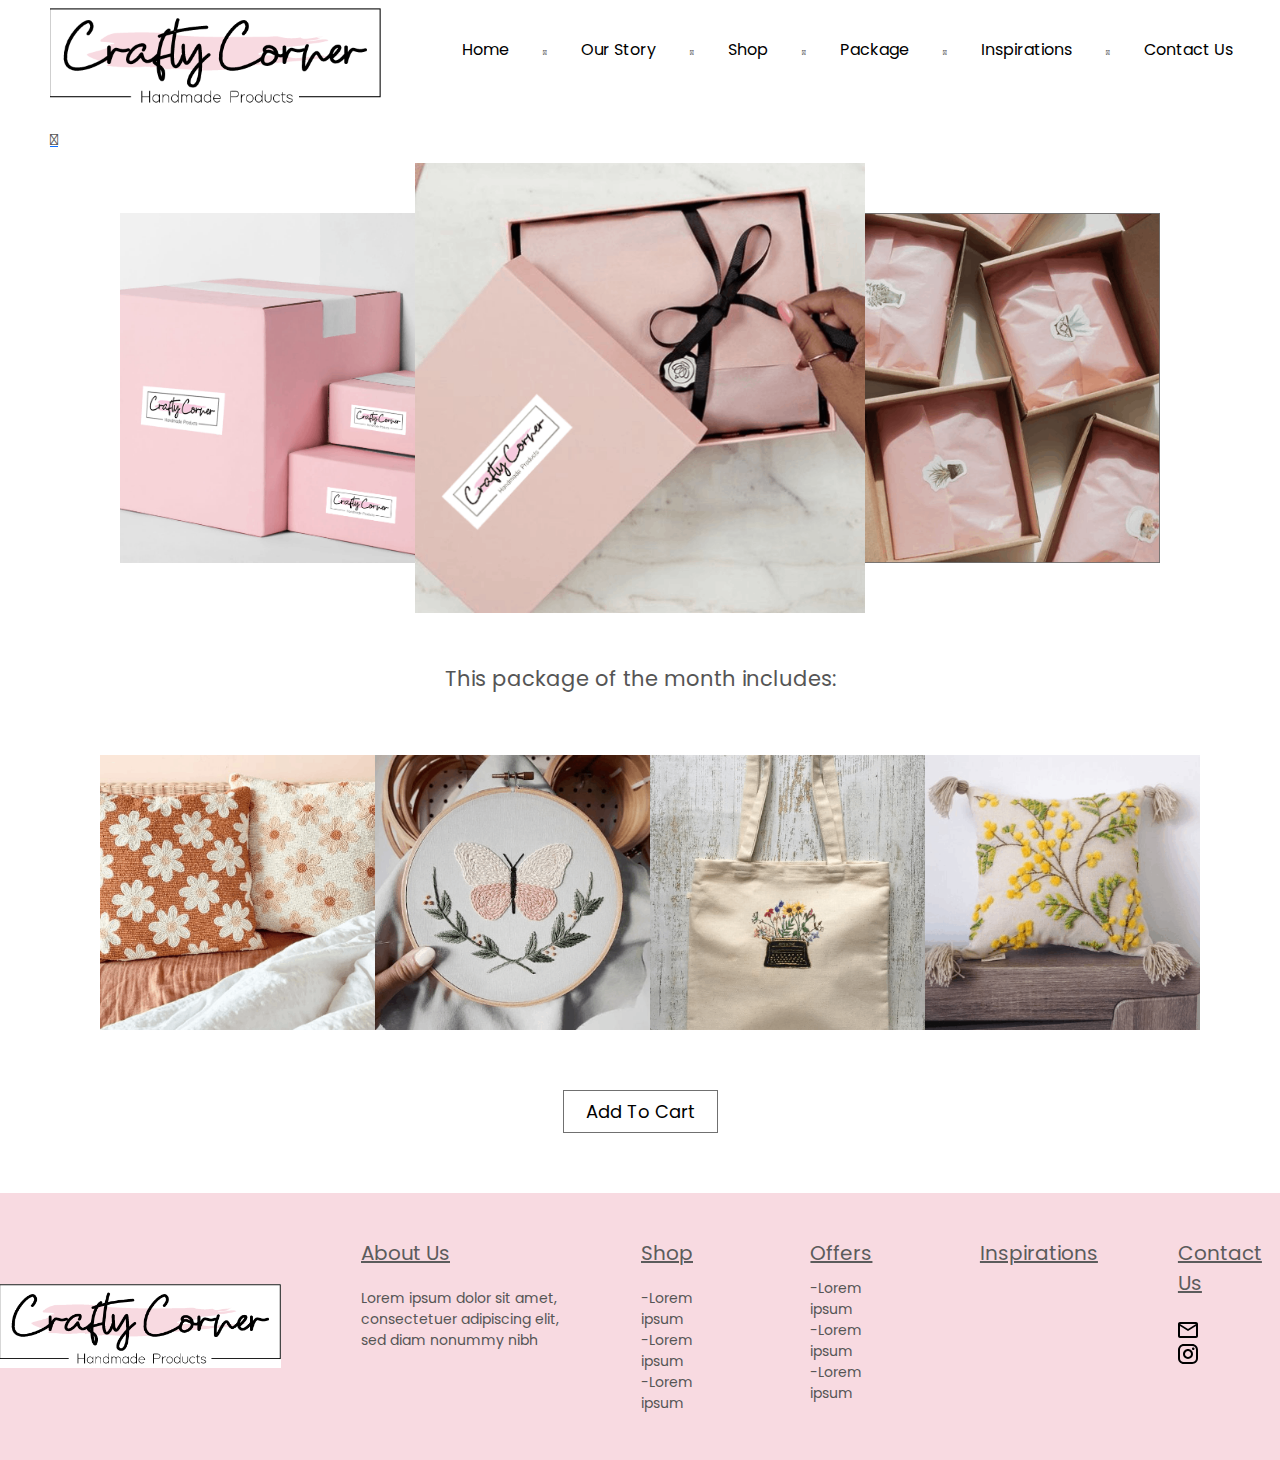
<file: package.html>
<!DOCTYPE html>
<html lang="en">
<head>
    <meta charset="UTF-8">
    <meta http-equiv="X-UA-Compatible" content="IE=edge">
    <meta name="viewport" content="width=device-width, initial-scale=1.0">
    <link rel="stylesheet" href="style.css">
    <link rel="stylesheet" href="css/bootstrap-grid.css">
    <link rel="stylesheet" href="css/bootstrap-grid.css.map">
    <link rel="stylesheet" href="css/bootstrap-grid.min.css">
    <link rel="stylesheet" href="css/bootstrap-grid.min.css.map">
    <link rel="stylesheet" href="css/bootstrap-grid.rtl.css">
    <link rel="stylesheet" href="css/bootstrap-grid.rtl.css.map">
    <link rel="stylesheet" href="css/bootstrap-grid.rtl.min.css">
    <link rel="stylesheet" href="css/bootstrap-reboot.css">
    <link rel="stylesheet" href="css/bootstrap-reboot.css.map">
    <link rel="stylesheet" href="css/bootstrap-reboot.min.css">
    <link rel="stylesheet" href="css/bootstrap-reboot.min.css.map">
    <link rel="stylesheet" href="css/bootstrap-reboot.rtl.css">
    <link rel="stylesheet" href="css/bootstrap-reboot.rtl.css.map">
    <link rel="stylesheet" href="css/bootstrap-reboot.rtl.min.css.map">
    <link rel="stylesheet" href="css/bootstrap-utilities.css">
    <link rel="stylesheet" href="css/bootstrap-utilities.css.map">
    <link rel="stylesheet" href="css/bootstrap-utilities.min.css">
    <link rel="stylesheet" href="css/bootstrap.css">
    <link rel="stylesheet" href="css/bootstrap.css.map">
    <link rel="stylesheet" href="css/bootstrap.min.css">
    <link rel="stylesheet" href="css/bootstrap.min.css.map">
    <link rel="stylesheet" href="css/bootstrap.rtl.min.css.map">
    <link rel="stylesheet" href="https://cdnjs.cloudflare.com/ajax/libs/font-awesome/6.2.1/css/all.min.css" integrity="sha512-MV7K8+y+gLIBoVD59lQIYicR65iaqukzvf/nwasF0nqhPay5w/9lJmVM2hMDcnK1OnMGCdVK+iQrJ7lzPJQd1w==" crossorigin="anonymous" referrerpolicy="no-referrer" />
    <link rel="stylesheet" href="css/lightslider.css">
    <link rel="stylesheet" href="css/footer.css">
    <link rel="stylesheet" href="css/package.css">
    <title>Package</title>
</head>
<body>
    <div class="navbar">
        <div class="logo">
            <img src="images/logo2.png" alt="">
        </div>
        <div class="links">
            <ul>
                <li><a href="index.html">Home</a>  </li>
                <li><i class="fa-solid fa-circle"></i></li>
                <li><a href="ourStory.html"> Our Story</a></li>
                <li><i class="fa-solid fa-circle"></i></li>
                <li><a href="shop.html">Shop</a> </li>
                <li><i class="fa-solid fa-circle"></i></li>
                <li><a href="package.html"> Package</a></li>
                <li><i class="fa-solid fa-circle"></i></li>
                <li><a href="inspirations.html"> Inspirations</a></li>
                <li><i class="fa-solid fa-circle"></i></li>
                <li><a href="contactUs.html"> Contact Us</a></li>
            </ul>
        </div>
        <div class="actions">
            <i class="fa-solid fa-magnifying-glass"></i>
            <a href="login.html"><i class="fa-solid fa-user"></i></a>
            <a href="cart.html"><i class="fa-solid fa-cart-shopping"></i></a>
        </div>
    </div>
    <main>
        <div class="package-container">
            <div class="packaging-images">
                <img src="images/package1.png" alt="" width="350px">
                <img src="images/package3.png" alt="" width="350px">
                <img src="images/package2.png" alt="" class="hero-image">
            </div>
            <p>This package of the month includes:</p>
            <div class="package-items">
                <img src="images/package-item-1.png" alt="" width="275px">
                <img src="images/package-item-2.png" alt="" width="275px">
                <img src="images/package-item-3.png" alt="" width="275px">
                <img src="images/package-item-4.png" alt="" width="275px">
            </div>
            <button class="add-to-cart">Add To Cart</button> 
        </div>
        
    </main>
    <footer>
        <img src="images/logo2.png" alt="" style="width: 281px;">
        <div class="footer-sitemap">
            <div class="footerGrp">
                <span class="footer-title"><a href="ourStory.html">About Us</a></span><br>
                <span>Lorem ipsum dolor sit amet, consectetuer adipiscing elit, sed diam nonummy nibh </span>
            </div>
            <div class="footerGrp">
                <span class="footer-title"><a href="shop.html">Shop</a></span><br>
                <span>-Lorem ipsum <br>
                    -Lorem ipsum <br>
                    -Lorem ipsum </span>
            </div>
            <div class="footerGrp">
                <span class="footer-title">Offers</span><br>
                <span>-Lorem ipsum <br>
                    -Lorem ipsum <br>
                    -Lorem ipsum </span>
            </div>
            <div class="footerGrp">
                <span class="footer-title"><a href="inspirations.html">Inspirations</a></span>
            </div>
            <div class="footerGrp">
                <span class="footer-title"><a href="contactUs.html">Contact Us</a></span><br>
                <img src="images/envelope.svg"><br>
                <img src="images/instagram.svg">
        
            </div>
        </div>
        
    </footer>
</body>
</html>
</file>
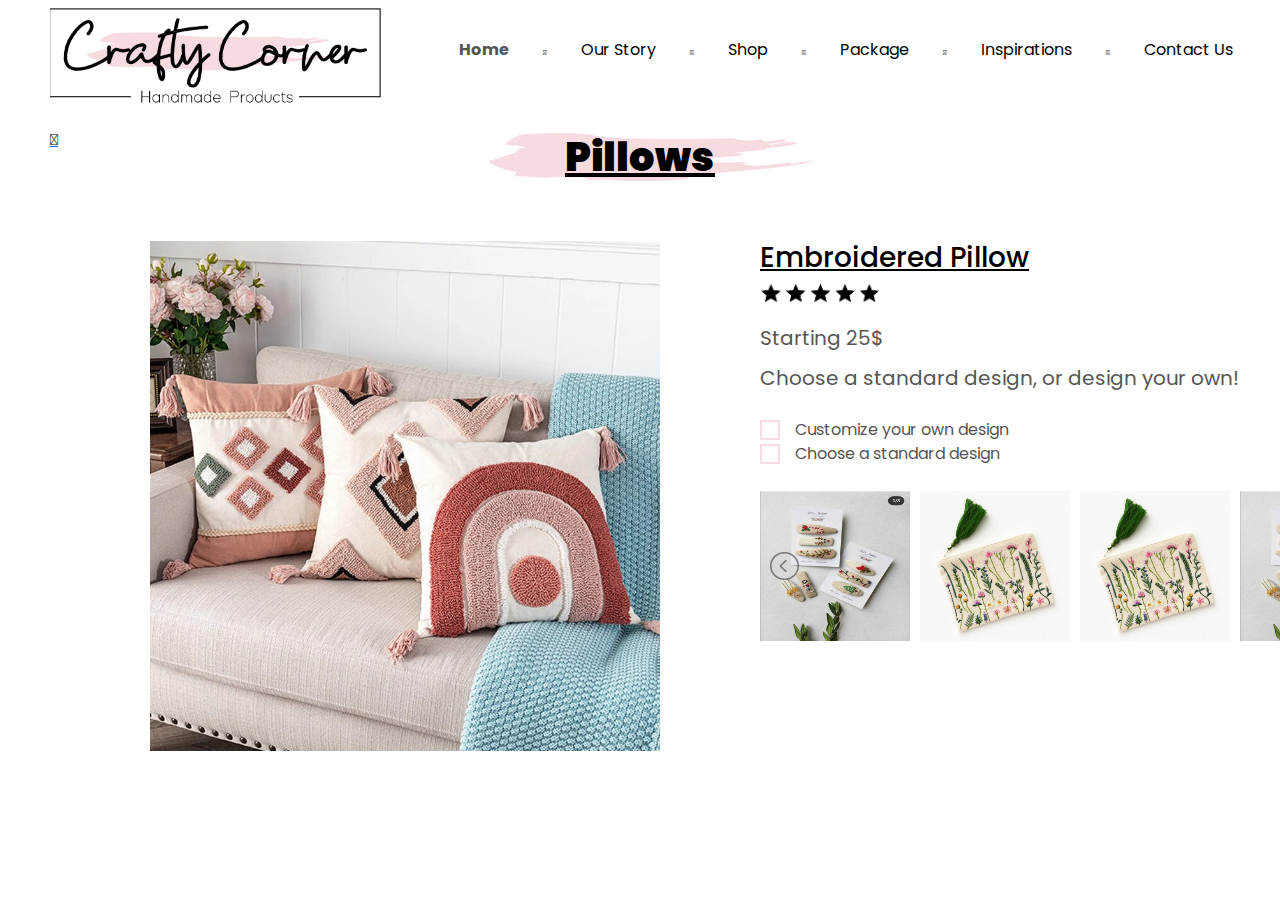
<file: product-pillow.html>
<!DOCTYPE html>
<html lang="en">
<head>
    <meta charset="UTF-8">
    <meta http-equiv="X-UA-Compatible" content="IE=edge">
    <meta name="viewport" content="width=device-width, initial-scale=1.0">
    <link rel="stylesheet" href="style.css">
    <link rel="stylesheet" href="css/bootstrap-grid.css">
    <link rel="stylesheet" href="css/bootstrap-grid.css.map">
    <link rel="stylesheet" href="css/bootstrap-grid.min.css">
    <link rel="stylesheet" href="css/bootstrap-grid.min.css.map">
    <link rel="stylesheet" href="css/bootstrap-grid.rtl.css">
    <link rel="stylesheet" href="css/bootstrap-grid.rtl.css.map">
    <link rel="stylesheet" href="css/bootstrap-grid.rtl.min.css">
    <link rel="stylesheet" href="css/bootstrap-reboot.css">
    <link rel="stylesheet" href="css/bootstrap-reboot.css.map">
    <link rel="stylesheet" href="css/bootstrap-reboot.min.css">
    <link rel="stylesheet" href="css/bootstrap-reboot.min.css.map">
    <link rel="stylesheet" href="css/bootstrap-reboot.rtl.css">
    <link rel="stylesheet" href="css/bootstrap-reboot.rtl.css.map">
    <link rel="stylesheet" href="css/bootstrap-reboot.rtl.min.css.map">
    <link rel="stylesheet" href="css/bootstrap-utilities.css">
    <link rel="stylesheet" href="css/bootstrap-utilities.css.map">
    <link rel="stylesheet" href="css/bootstrap-utilities.min.css">
    <link rel="stylesheet" href="css/bootstrap.css">
    <link rel="stylesheet" href="css/bootstrap.css.map">
    <link rel="stylesheet" href="css/bootstrap.min.css">
    <link rel="stylesheet" href="css/bootstrap.min.css.map">
    <link rel="stylesheet" href="css/bootstrap.rtl.min.css.map">
    <link rel="stylesheet" href="https://cdnjs.cloudflare.com/ajax/libs/font-awesome/6.2.1/css/all.min.css" integrity="sha512-MV7K8+y+gLIBoVD59lQIYicR65iaqukzvf/nwasF0nqhPay5w/9lJmVM2hMDcnK1OnMGCdVK+iQrJ7lzPJQd1w==" crossorigin="anonymous" referrerpolicy="no-referrer" />
    <link rel="stylesheet" href="css/lightslider.css">
    <link rel="stylesheet" href="css/footer.css">
    <link rel="stylesheet" href="css/pillow.css">
    <script src="index.js"></script>
    <script src="jquery.js"></script>
    <script src="js/lightslider.js"></script>
    <title>Products-Pillows</title>
</head>
<body>
    <div class="navbar">
        <div class="logo">
            <img src="images/logo2.png" alt="">
        </div>
        <div class="links">
            <ul>
                <li><a href="index.html"><b>Home</b></a>  </li>
                <li><i class="fa-solid fa-circle"></i></li>
                <li><a href="ourStory.html"> Our Story</a></li>
                <li><i class="fa-solid fa-circle"></i></li>
                <li><a href="shop.html">Shop</a> </li>
                <li><i class="fa-solid fa-circle"></i></li>
                <li><a href="package.html">Package</a></li>
                <li><i class="fa-solid fa-circle"></i></li>
                <li><a href="inspirations.html"> Inspirations</a></li>
                <li><i class="fa-solid fa-circle"></i></li>
                <li><a href="contactUs.html"> Contact Us</a></li>
            </ul>
        </div>
        <div class="actions">
            <i class="fa-solid fa-magnifying-glass"></i>
            <a href="login.html"><i class="fa-solid fa-user"></i></a>
            <i class="fa-solid fa-cart-shopping"></i>
        </div>
    </div>
    <main>
        <h1 class="product-title">Pillows</h2>
        <div class="product">
            <img src="images/New-year-pillowcases-Pink-Tan-Pillow-Cover-30x50-45x45cm-Woven-Tufted-PillowCase-Pillow-Sham-Diamond-Home.jpg_Q90.jpg_.jfif" alt="" width="510px">
            <div class="product-details">
                <h3>Embroidered Pillow</h3>
                <img src="images/stars.png" alt="" width="120px">
                <p>Starting 25$</p>
                <p>Choose a standard design, or design your own!</p>
                <div class="radio">
                    <input type="radio" hidden id="customize-design" name="design"> 
                    <label for="customize-design"></label> Customize your own design
                </div>
                <div class="radio">
                    <input type="radio" hidden id="standard-design" name="design"> 
                    <label for="standard-design"></label> Choose a standard design
                </div>
                <div class="customize-field">
                    <p>Design Description:</p>
                    <textarea name="description" id="desc" rows="8"></textarea>
                </div>
                <div class="standard-field">
                    <ul id="autoWidth" class="cs-hidden">
                        <li class="item-a">
                            <img src="images/1.jpg" alt="">
                        </li>  
                        <li class="item-b">
                            <img src="images/2.jpg" alt="">
                        </li> 
                        <li class="item-c">
                            <img src="images/2.jpg" alt="">
                        </li> 
                        <li class="item-d">
                            <img src="images/1.jpg" alt="">
                        </li>  
                        <li class="item-e">
                            <img src="images/2.jpg" alt="">
                        </li> 
                       
                      </ul>
                </div>
            </div>

        </div>
    </div>
    <script>$(document).ready(function() {
        $('#autoWidth').lightSlider({
            autoWidth:true,
            loop:true,
            onSliderLoad: function() {
                $('#autoWidth').removeClass('cS-hidden');
            } 
        });  
      });</script>
    </main>
    
    
</body>
</html>
</file>
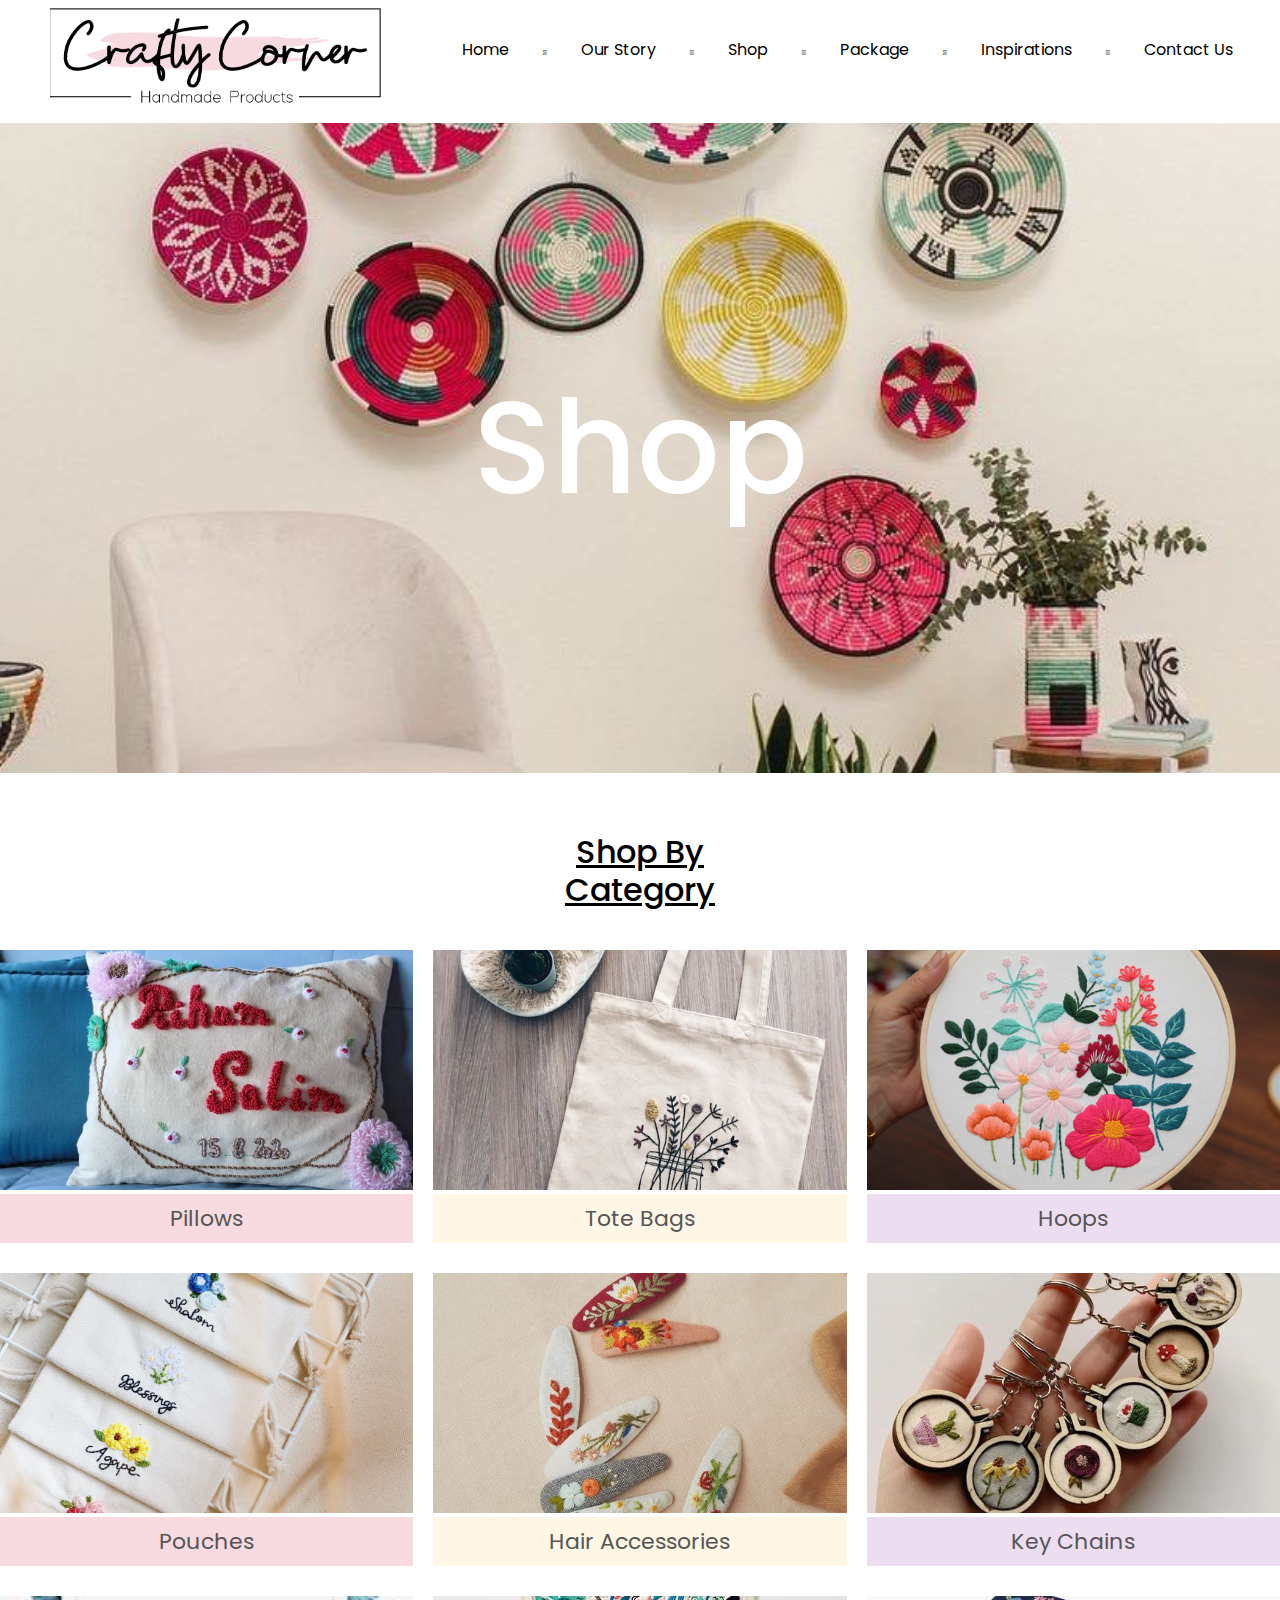
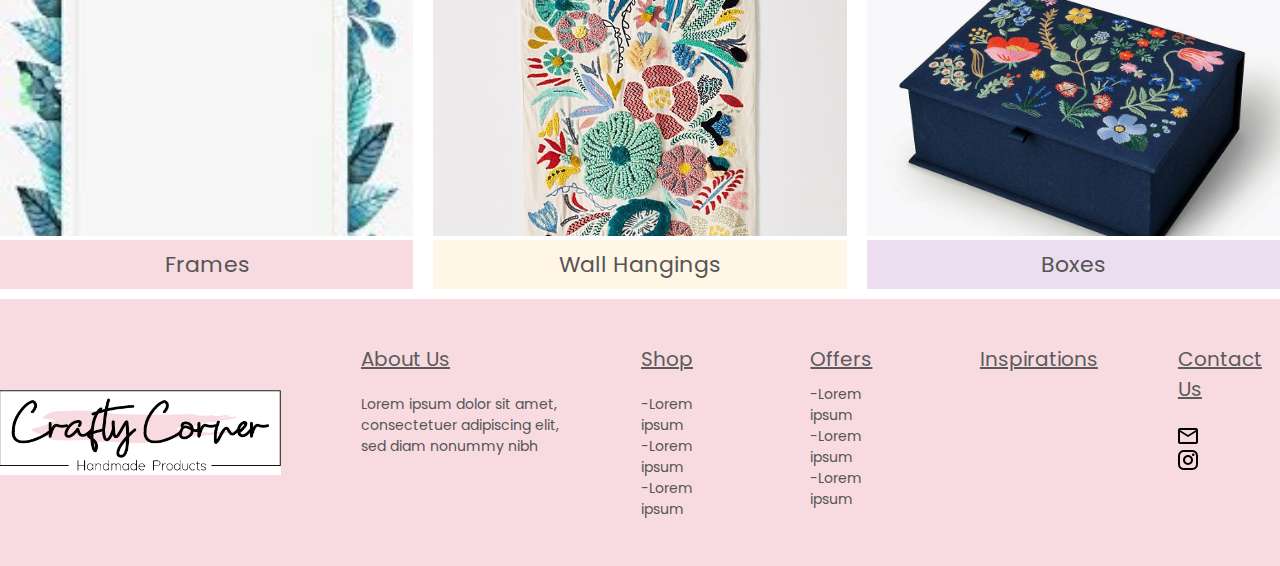
<file: shop.html>
<!DOCTYPE html>
<html lang="en">
<head>
    <meta charset="UTF-8">
    <meta http-equiv="X-UA-Compatible" content="IE=edge">
    <meta name="viewport" content="width=device-width, initial-scale=1.0">
    <link rel="stylesheet" href="style.css">
    <link rel="stylesheet" href="css/bootstrap-grid.css">
    <link rel="stylesheet" href="css/bootstrap-grid.css.map">
    <link rel="stylesheet" href="css/bootstrap-grid.min.css">
    <link rel="stylesheet" href="css/bootstrap-grid.min.css.map">
    <link rel="stylesheet" href="css/bootstrap-grid.rtl.css">
    <link rel="stylesheet" href="css/bootstrap-grid.rtl.css.map">
    <link rel="stylesheet" href="css/bootstrap-grid.rtl.min.css">
    <link rel="stylesheet" href="css/bootstrap-reboot.css">
    <link rel="stylesheet" href="css/bootstrap-reboot.css.map">
    <link rel="stylesheet" href="css/bootstrap-reboot.min.css">
    <link rel="stylesheet" href="css/bootstrap-reboot.min.css.map">
    <link rel="stylesheet" href="css/bootstrap-reboot.rtl.css">
    <link rel="stylesheet" href="css/bootstrap-reboot.rtl.css.map">
    <link rel="stylesheet" href="css/bootstrap-reboot.rtl.min.css.map">
    <link rel="stylesheet" href="css/bootstrap-utilities.css">
    <link rel="stylesheet" href="css/bootstrap-utilities.css.map">
    <link rel="stylesheet" href="css/bootstrap-utilities.min.css">
    <link rel="stylesheet" href="css/bootstrap.css">
    <link rel="stylesheet" href="css/bootstrap.css.map">
    <link rel="stylesheet" href="css/bootstrap.min.css">
    <link rel="stylesheet" href="css/bootstrap.min.css.map">
    <link rel="stylesheet" href="css/bootstrap.rtl.min.css.map">
    <link rel="stylesheet" href="https://cdnjs.cloudflare.com/ajax/libs/font-awesome/6.2.1/css/all.min.css" integrity="sha512-MV7K8+y+gLIBoVD59lQIYicR65iaqukzvf/nwasF0nqhPay5w/9lJmVM2hMDcnK1OnMGCdVK+iQrJ7lzPJQd1w==" crossorigin="anonymous" referrerpolicy="no-referrer" />
    <link rel="stylesheet" href="css/lightslider.css">
    <link rel="stylesheet" href="css/footer.css">
    <link rel="stylesheet" href="css/inspirations.css">
    <title>Inspirations</title>
    <style>
        .products-grid{
            display: grid;
            grid-template-columns: 1fr 1fr 1fr;
            grid-template-rows: 1fr 1fr 1fr;
            gap: 20px;
            justify-content: center;
            align-items: center;
        }
        .product-item.c1 .product-item-name{
            background-color: #f8dae1;
        }
        .product-item.c2 .product-item-name{
            background-color: #fff6e5;
        }
        .product-item.c3 .product-item-name{
            background-color: #ecddf0;
        }
        .product-item img{
            width: 100%
        }
        
.product-item{
    display: flex;
    flex-direction: column;
    align-items: center; 
}

.product-item-name{
    width: 100%;
    text-align: center;
    padding: 8px;
    background-color: #ecddf0;
    margin-bottom: 10px;
    font-size: 22px;
}


    </style>
</head>
<body>
    <div class="navbar">
        <div class="logo">
            <img src="images/logo2.png" alt="">
        </div>
        <div class="links">
            <ul>
                <li><a href="index.html">Home</a>  </li>
                <li><i class="fa-solid fa-circle"></i></li>
                <li><a href="ourStory.html"> Our Story</a></li>
                <li><i class="fa-solid fa-circle"></i></li>
                <li><a href="shop.html">Shop</a> </li>
                <li><i class="fa-solid fa-circle"></i></li>
                <li><a href="package.html"> Package</a></li>
                <li><i class="fa-solid fa-circle"></i></li>
                <li><a href="inspirations.html"> Inspirations</a></li>
                <li><i class="fa-solid fa-circle"></i></li>
                <li><a href="contactUs.html"> Contact Us</a></li>
            </ul>
        </div>
        <div class="actions">
            <i class="fa-solid fa-magnifying-glass"></i>
            <a href="login.html"><i class="fa-solid fa-user"></i></a>
            <a href="cart.html"><i class="fa-solid fa-cart-shopping"></i></a>
        </div>
    </div>
    <section class="inspirations-hero">
        <h1>Shop</h1>       
    </section>
    
    <h2 style="color: black; text-decoration: underline; text-align: center; margin-bottom: 40px; margin-top: 10px;">Shop By<br>Category</h2>
    <div class="products-grid">
        <a href="product-pillow.html" style="text-decoration: none">
            <div class="product-item c1">
                <img src="images/pillow.JPG" alt="" width="230px" height="240px" style="object-fit: cover; margin-bottom: 4px;">
                <div class="product-item-name">Pillows</div>
            </div>
        </a>
        
        <div class="product-item c2">
            <img src="images/4.jpg" alt="" width="230px" height="240px" style="object-fit: cover; margin-bottom: 4px;">
            <div class="product-item-name">Tote Bags</div>
        </div>
        
        <a href="product-hoops.html" style="text-decoration: none">
        <div class="product-item c3">
            <img src="images/hoops.jpg" alt="" width="230px" height="240px" style="object-fit: cover; margin-bottom: 4px;">
            <div class="product-item-name">Hoops</div>
        </div></a>
        <div class="product-item c1">
            <img src="images/custom_made_embroidered_drawstring_pouch_1571479140_20fd4e6f_progressive.jpg" alt="" width="230px" height="240px" style="object-fit: cover; margin-bottom: 4px;">
            <div class="product-item-name">Pouches</div>
        </div>
        <div class="product-item c2">
            <img src="images/228252445e50f663c512f8383955da00.jpg" alt="" width="230px" height="240px" style="object-fit: cover; margin-bottom: 4px;">
            <div class="product-item-name">Hair Accessories</div>
        </div>
        <div class="product-item c3">
            <img src="images/5.jpg" alt="" width="230px" height="240px" style="object-fit: cover; margin-bottom: 4px;">
            <div class="product-item-name">Key Chains</div>
        </div>
        <div class="product-item c1">
            <img src="images/frames.jfif" alt="" width="230px" height="240px" style="object-fit: cover; margin-bottom: 4px;">
            <div class="product-item-name">Frames</div>
        </div>
        <div class="product-item c2">
            <img src="images/43e09bd81232845acd2ff7994d0becb0.jpg" alt="" width="230px" height="240px" style="object-fit: cover; margin-bottom: 4px;">
            <div class="product-item-name">Wall Hangings</div>
        </div>
        <div class="product-item c3">
            <img src="images/0842967120540.jfif" alt="" width="230px" height="240px" style="object-fit: cover; margin-bottom: 4px;">
            <div class="product-item-name">Boxes</div>
        </div>
    </div>
    
    
    <footer>
        <img src="images/logo2.png" alt="" style="width: 281px;">
        <div class="footer-sitemap">
            <div class="footerGrp">
                <span class="footer-title"><a href="ourStory.html">About Us</a></span><br>
                <span>Lorem ipsum dolor sit amet, consectetuer adipiscing elit, sed diam nonummy nibh </span>
            </div>
            <div class="footerGrp">
                <span class="footer-title"><a href="shop.html">Shop</a></span><br>
                <span>-Lorem ipsum <br>
                    -Lorem ipsum <br>
                    -Lorem ipsum </span>
            </div>
            <div class="footerGrp">
                <span class="footer-title">Offers</span><br>
                <span>-Lorem ipsum <br>
                    -Lorem ipsum <br>
                    -Lorem ipsum </span>
            </div>
            <div class="footerGrp">
                <span class="footer-title"><a href="inspirations.html">Inspirations</a></span>
            </div>
            <div class="footerGrp">
                <span class="footer-title"><a href="contactUs.html">Contact Us</a></span><br>
                <img src="images/envelope.svg"><br>
                <img src="images/instagram.svg">
        
            </div>
        </div>
        
    </footer>
</body>
</html>
</file>
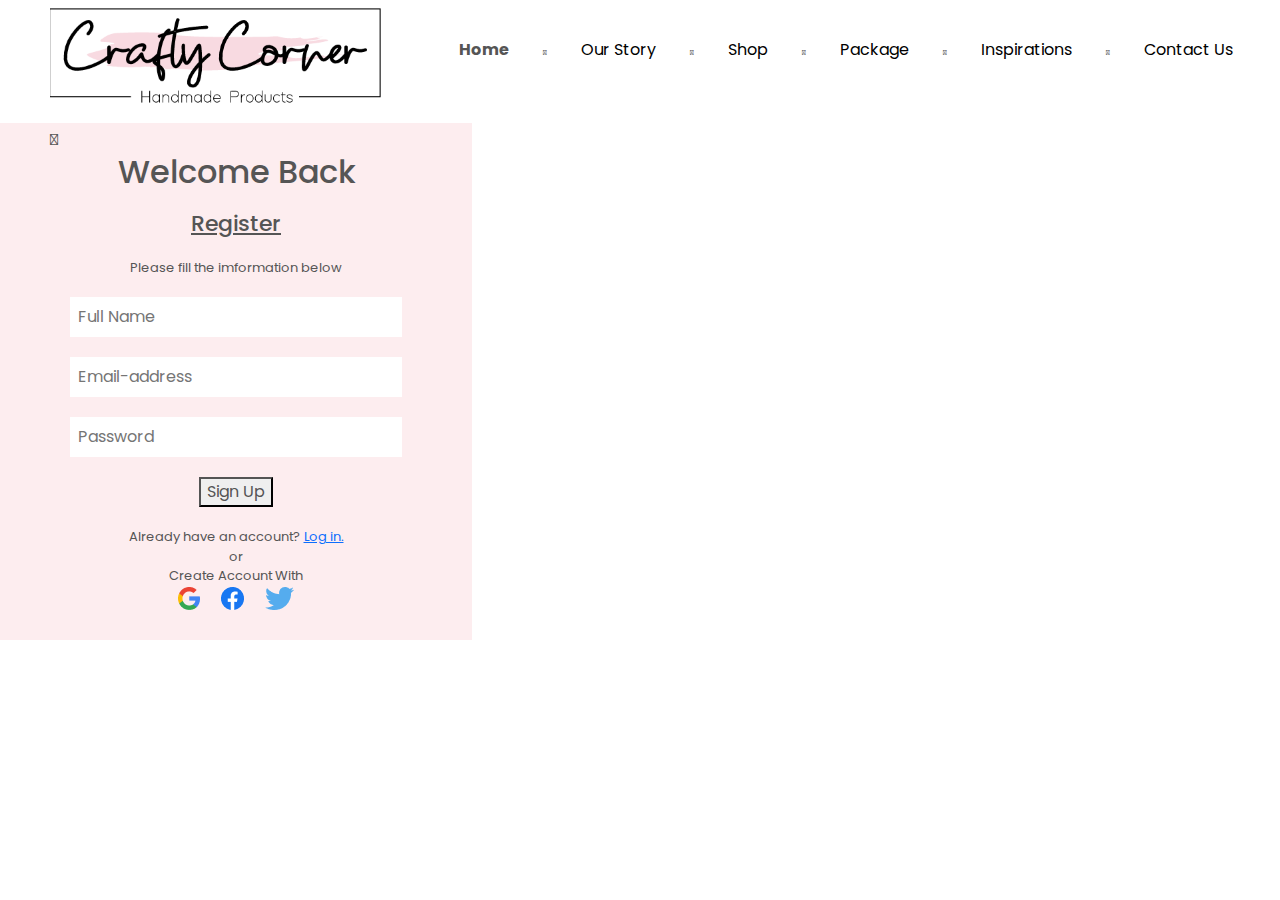
<file: signup.html>
<!DOCTYPE html>
<html lang="en">
<head>
    <meta charset="UTF-8">
    <meta http-equiv="X-UA-Compatible" content="IE=edge">
    <meta name="viewport" content="width=device-width, initial-scale=1.0">
    <link rel="stylesheet" href="style.css">
    <link rel="stylesheet" href="css/bootstrap-grid.css">
    <link rel="stylesheet" href="css/bootstrap-grid.css.map">
    <link rel="stylesheet" href="css/bootstrap-grid.min.css">
    <link rel="stylesheet" href="css/bootstrap-grid.min.css.map">
    <link rel="stylesheet" href="css/bootstrap-grid.rtl.css">
    <link rel="stylesheet" href="css/bootstrap-grid.rtl.css.map">
    <link rel="stylesheet" href="css/bootstrap-grid.rtl.min.css">
    <link rel="stylesheet" href="css/bootstrap-reboot.css">
    <link rel="stylesheet" href="css/bootstrap-reboot.css.map">
    <link rel="stylesheet" href="css/bootstrap-reboot.min.css">
    <link rel="stylesheet" href="css/bootstrap-reboot.min.css.map">
    <link rel="stylesheet" href="css/bootstrap-reboot.rtl.css">
    <link rel="stylesheet" href="css/bootstrap-reboot.rtl.css.map">
    <link rel="stylesheet" href="css/bootstrap-reboot.rtl.min.css.map">
    <link rel="stylesheet" href="css/bootstrap-utilities.css">
    <link rel="stylesheet" href="css/bootstrap-utilities.css.map">
    <link rel="stylesheet" href="css/bootstrap-utilities.min.css">
    <link rel="stylesheet" href="css/bootstrap.css">
    <link rel="stylesheet" href="css/bootstrap.css.map">
    <link rel="stylesheet" href="css/bootstrap.min.css">
    <link rel="stylesheet" href="css/bootstrap.min.css.map">
    <link rel="stylesheet" href="css/bootstrap.rtl.min.css.map">
    <link rel="stylesheet" href="https://cdnjs.cloudflare.com/ajax/libs/font-awesome/6.2.1/css/all.min.css" integrity="sha512-MV7K8+y+gLIBoVD59lQIYicR65iaqukzvf/nwasF0nqhPay5w/9lJmVM2hMDcnK1OnMGCdVK+iQrJ7lzPJQd1w==" crossorigin="anonymous" referrerpolicy="no-referrer" />
    <link rel="stylesheet" href="css/lightslider.css">
    <link rel="stylesheet" href="css/footer.css">
    <link rel="stylesheet" href="css/login-signup.css">
    <title>Log In</title>
</head>
<body>
    <div class="navbar">
        <div class="logo">
            <img src="images/logo2.png" alt="">
        </div>
        <div class="links">
            <ul>
                <li><a href="index.html"><b>Home</b></a>  </li>
                <li><i class="fa-solid fa-circle"></i></li>
                <li><a href="ourStory.html"> Our Story</a></li>
                <li><i class="fa-solid fa-circle"></i></li>
                <li><a href="shop.html">Shop</a> </li>
                <li><i class="fa-solid fa-circle"></i></li>
                <li><a href="package.html">Package</a></li>
                <li><i class="fa-solid fa-circle"></i></li>
                <li><a href="inspirations.html"> Inspirations</a></li>
                <li><i class="fa-solid fa-circle"></i></li>
                <li><a href="contactUs.html"> Contact Us</a></li>
            </ul>
        </div>
        <div class="actions">
            <i class="fa-solid fa-magnifying-glass"></i>
            <a href="login.html"></a><i class="fa-solid fa-user"></i></a>
            <i class="fa-solid fa-cart-shopping"></i>
        </div>
    </div>


    <main class="login-wrapper">
        <form class="login-form">
            <h2>Welcome Back</h2>
            <h6>Register</h6>
            <p>Please fill the imformation below</p>
            <input type="text" placeholder="Full Name">
            <input type="text" placeholder="Email-address">
            <input type="text" placeholder="Password">
            <button class="login-btn">Sign Up</button>
            <div class="login-options">
                <p>Already have an account? <a href="login.html">Log in.</a></p>
                <p>or</p>
                <p>Create Account With</p>
                <div class="login-options-icons">
                    <img src="images/google.png" class="fa" alt="">
                    <img src="images/facebook.png" class="fa" alt="" style="margin: 0 17px;">
                    <img src="images/twitter.png" class="fa" alt="">
                </div>
            </div>
            
        </form>

        
    </main>
    
</body>
</html>
</file>
<file: css/footer.css>
footer{
    background-color: #f8dae1;
    display: flex;
    align-items: center;
    justify-content: center;
    gap: 80px;
    padding: 45px 0;
}


footer{
    color: #5c5c5c;
}
.footer-title, footer a{
    font-size: 20px;
    text-decoration: underline;
    margin-bottom: 10px;
    display: inline-block;
    color: #5c5c5c;
}


.footerGrp>span:nth-of-type(2){
    display: inline-block;  
    font-size: 14px;
}


.footerGrp:nth-of-type(1)>span:nth-of-type(2){
    width: 200px;
    
}

.footer-sitemap{
    display: flex;
    justify-content: start;
    gap: 80px;
}
</file>
<file: css/cart.css>
*{
    color: #5e5e5e;
}
.order-summary{
    position: absolute;
    right: 0;
    top: 0;
    padding: 30px 40px;
    padding-right: 100px;
    display: flex;
    flex-direction: column;
    gap: 15px;
    background-color: #f8dae1;
}
.sum-price{
    display: flex;
}
.summary-cart-sum-price{
    margin-left: auto;
}
.summary-group{
    display: flex;
    flex-direction: column;
    gap: 10px   
}
.order-summary button{
    border: none;
    background-color: #27334b
    ;
    color: white;
    padding: 8px 25px;
}
button a{
    color: white;
    text-decoration: none
}
.applyCode{
    width: fit-content;
}
.totalCost{
    display: flex;
    justify-content: space-between;
}
body{
    min-height: 100vh;
    overflow: hidden;
}
.promocode{
    padding: 7px;
    border: none;
    background-color:#fdedef;
}
select{
    color: #5e5e5e;
    background-color: #fdedef;
    padding: 7px;
}
.col-1{
    margin-right: 21rem;
    display: block;
}
.cartWrapper{
    width: 67vw;
    display: flex;
    flex-direction: column;
    padding: 30px;
}
.cartWrapper > h2{
    display: flex;
    width: 100%;
    justify-content: space-between;
}
.cart-table{
    display: flex;
    flex-direction: column;
    gap: 20px;
}
.cart-table > div{
    width: 100%;
    display: flex;
    align-items: center;
}

.cart-table-header{
    
}
.cart-table-header .col-1{
    flex-grow: 1;
}

.cart-table-header > *{
    padding: 8px 20px;
}
.cart-table-row > *{
    padding: 8px 30px;
}


.product-image{
    flex-grow: 1;
    display: flex;
    align-items: center;
    gap: 18px;
    font-size: 19px;
}
.product-image img{
    width: 100px;
    max-width: 100px;
}

.remove-product{
    font-size: 12px;
    cursor: pointer;
}
.continueShopping{
    font-size: 12px;
    text-decoration: none;
    padding-left: 2.1rem;
}

.info{
    width: 200px;
    overflow: hidden;
    text-overflow: ellipsis;
    white-space: nowrap;
}
</file>
<file: css/cart2.css>
.checkout-form{
    width: 65vw;
    padding: 50px;
}
.contact-form{
    display: flex;
    flex-direction: column;
    gap: 10px;
    margin-bottom: 30px;
}

.contact-form>div{
    display: flex;
    justify-content: space-between;
}

.cart2-title{
     font-size: 22px;
     color: #27334b;
     font-weight: 550;
    
}

.cart2-title:nth-of-type(2){
    margin-bottom: 10px;
}
.shipping-form{
     display: flex;
     flex-direction: column;
     gap: 20px;
}
.client-name, .region{
    width: 100%;
    justify-content: space-between;
    display: flex;
    gap: 25px;
}
.cart-submit{
     background-color: #27334b;
     color: white;
     padding: 8px 60px;
     border: none;
     align-self: end;
}
a{
    color: #f8dae1;
}
input:not(input[type=radio]){
    width: 100%;
    padding: 4px;
}
input:focus{
    outline: none;
}

.cash{
    align-self: start;
    width: 300px;
}


.summaryProducts{
    display: flex;
    gap: 10px;
}
</file>
<file: css/lightslider.css>
/*! lightslider - v1.1.3 - 2015-04-14
* https://github.com/sachinchoolur/lightslider
* Copyright (c) 2015 Sachin N; Licensed MIT */
/** /!!! core css Should not edit !!!/**/ 

.lSSlideOuter {
    overflow: hidden;
    -webkit-touch-callout: none;
    -webkit-user-select: none;
    -khtml-user-select: none;
    -moz-user-select: none;
    -ms-user-select: none;
    user-select: none
}
.lightSlider:before, .lightSlider:after {
    content: " ";
    display: table;
}
.lightSlider {
    overflow: hidden;
    margin: 0;
}
.lSSlideWrapper {
    max-width: 100%;
    overflow: hidden;
    position: relative;
}
.lSSlideWrapper > .lightSlider:after {
    clear: both;
}
.lSSlideWrapper .lSSlide {
    -webkit-transform: translate(0px, 0px);
    -ms-transform: translate(0px, 0px);
    transform: translate(0px, 0px);
    -webkit-transition: all 1s;
    -webkit-transition-property: -webkit-transform,height;
    -moz-transition-property: -moz-transform,height;
    transition-property: transform,height;
    -webkit-transition-duration: inherit !important;
    transition-duration: inherit !important;
    -webkit-transition-timing-function: inherit !important;
    transition-timing-function: inherit !important;
}
.lSSlideWrapper .lSFade {
    position: relative;
}
.lSSlideWrapper .lSFade > * {
    position: absolute !important;
    top: 0;
    left: 0;
    z-index: 9;
    margin-right: 0;
    width: 100%;
}
.lSSlideWrapper.usingCss .lSFade > * {
    opacity: 0;
    -webkit-transition-delay: 0s;
    transition-delay: 0s;
    -webkit-transition-duration: inherit !important;
    transition-duration: inherit !important;
    -webkit-transition-property: opacity;
    transition-property: opacity;
    -webkit-transition-timing-function: inherit !important;
    transition-timing-function: inherit !important;
}
.lSSlideWrapper .lSFade > *.active {
    z-index: 10;
}
.lSSlideWrapper.usingCss .lSFade > *.active {
    opacity: 1;
}
/** /!!! End of core css Should not edit !!!/**/

/* Pager */
.lSSlideOuter .lSPager.lSpg {
    margin: 10px 0 0;
    padding: 0;
    text-align: center;
	display: none;
	
}
.lSSlideOuter .lSPager.lSpg > li {
    cursor: pointer;
    display: inline-block;
    padding: 0 5px;
}
.lSSlideOuter .lSPager.lSpg > li a {
    background-color: #222222;
    border-radius: 30px;
    display: inline-block;
    height: 8px;
    overflow: hidden;
    text-indent: -999em;
    width: 8px;
    position: relative;
    z-index: 99;
    -webkit-transition: all 0.5s linear 0s;
    transition: all 0.5s linear 0s;
}
.lSSlideOuter .lSPager.lSpg > li:hover a, .lSSlideOuter .lSPager.lSpg > li.active a {
    background-color: #428bca;
}
.lSSlideOuter .media {
    opacity: 0.8;
}
.lSSlideOuter .media.active {
    opacity: 1;
}
/* End of pager */

/** Gallery */
.lSSlideOuter .lSPager.lSGallery {
    list-style: none outside none;
    padding-left: 0;
    margin: 0;
    overflow: hidden;
    transform: translate3d(0px, 0px, 0px);
    -moz-transform: translate3d(0px, 0px, 0px);
    -ms-transform: translate3d(0px, 0px, 0px);
    -webkit-transform: translate3d(0px, 0px, 0px);
    -o-transform: translate3d(0px, 0px, 0px);
    -webkit-transition-property: -webkit-transform;
    -moz-transition-property: -moz-transform;
    -webkit-touch-callout: none;
    -webkit-user-select: none;
    -khtml-user-select: none;
    -moz-user-select: none;
    -ms-user-select: none;
    user-select: none;
}
.lSSlideOuter .lSPager.lSGallery li {
    overflow: hidden;
    -webkit-transition: border-radius 0.12s linear 0s 0.35s linear 0s;
    transition: border-radius 0.12s linear 0s 0.35s linear 0s;
}
.lSSlideOuter .lSPager.lSGallery li.active, .lSSlideOuter .lSPager.lSGallery li:hover {
    border-radius: 5px;
}
.lSSlideOuter .lSPager.lSGallery img {
    display: block;
    height: auto;
    max-width: 100%;
}
.lSSlideOuter .lSPager.lSGallery:before, .lSSlideOuter .lSPager.lSGallery:after {
    content: " ";
    display: table;
}
.lSSlideOuter .lSPager.lSGallery:after {
    clear: both;
}
/* End of Gallery*/

/* slider actions */
.lSAction > a {
    width: 32px;
    display: block;
    top: 50%;
    height: 32px;
    background-image: url('../img/controls.png');
    cursor: pointer;
    position: absolute;
    z-index: 99;
    margin-top: -16px;
    opacity: 0.5;
    -webkit-transition: opacity 0.35s linear 0s;
    transition: opacity 0.35s linear 0s;
}
.lSAction > a:hover {
    opacity: 1;
}
.lSAction > .lSPrev {
    background-position: 0 0;
    left: 10px;
}
.lSAction > .lSNext {
    background-position: -32px 0;
    right: 10px;
}
.lSAction > a.disabled {
    pointer-events: none;
}
.cS-hidden {
    height: 1px;
    opacity: 0;
    filter: alpha(opacity=0);
    overflow: hidden;
}


/* vertical */
.lSSlideOuter.vertical {
    position: relative;
}
.lSSlideOuter.vertical.noPager {
    padding-right: 0px !important;
}
.lSSlideOuter.vertical .lSGallery {
    position: absolute !important;
    right: 0;
    top: 0;
}
.lSSlideOuter.vertical .lightSlider > * {
    width: 100% !important;
    max-width: none !important;
}

/* vertical controlls */
.lSSlideOuter.vertical .lSAction > a {
    left: 50%;
    margin-left: -14px;
    margin-top: 0;
}
.lSSlideOuter.vertical .lSAction > .lSNext {
    background-position: 31px -31px;
    bottom: 10px;
    top: auto;
}
.lSSlideOuter.vertical .lSAction > .lSPrev {
    background-position: 0 -31px;
    bottom: auto;
    top: 10px;
}
/* vertical */


/* Rtl */
.lSSlideOuter.lSrtl {
    direction: rtl;
}
.lSSlideOuter .lightSlider, .lSSlideOuter .lSPager {
    padding-left: 0;
    list-style: none outside none;
}
.lSSlideOuter.lSrtl .lightSlider, .lSSlideOuter.lSrtl .lSPager {
    padding-right: 0;
}
.lSSlideOuter .lightSlider > *,  .lSSlideOuter .lSGallery li {
    float: left;
}
.lSSlideOuter.lSrtl .lightSlider > *,  .lSSlideOuter.lSrtl .lSGallery li {
    float: right !important;
}
/* Rtl */

@-webkit-keyframes rightEnd {
    0% {
        left: 0;
    }

    50% {
        left: -15px;
    }

    100% {
        left: 0;
    }
}
@keyframes rightEnd {
    0% {
        left: 0;
    }

    50% {
        left: -15px;
    }

    100% {
        left: 0;
    }
}
@-webkit-keyframes topEnd {
    0% {
        top: 0;
    }

    50% {
        top: -15px;
    }

    100% {
        top: 0;
    }
}
@keyframes topEnd {
    0% {
        top: 0;
    }

    50% {
        top: -15px;
    }

    100% {
        top: 0;
    }
}
@-webkit-keyframes leftEnd {
    0% {
        left: 0;
    }

    50% {
        left: 15px;
    }

    100% {
        left: 0;
    }
}
@keyframes leftEnd {
    0% {
        left: 0;
    }

    50% {
        left: 15px;
    }

    100% {
        left: 0;
    }
}
@-webkit-keyframes bottomEnd {
    0% {
        bottom: 0;
    }

    50% {
        bottom: -15px;
    }

    100% {
        bottom: 0;
    }
}
@keyframes bottomEnd {
    0% {
        bottom: 0;
    }

    50% {
        bottom: -15px;
    }

    100% {
        bottom: 0;
    }
}
.lSSlideOuter .rightEnd {
    -webkit-animation: rightEnd 0.3s;
    animation: rightEnd 0.3s;
    position: relative;
}
.lSSlideOuter .leftEnd {
    -webkit-animation: leftEnd 0.3s;
    animation: leftEnd 0.3s;
    position: relative;
}
.lSSlideOuter.vertical .rightEnd {
    -webkit-animation: topEnd 0.3s;
    animation: topEnd 0.3s;
    position: relative;
}
.lSSlideOuter.vertical .leftEnd {
    -webkit-animation: bottomEnd 0.3s;
    animation: bottomEnd 0.3s;
    position: relative;
}
.lSSlideOuter.lSrtl .rightEnd {
    -webkit-animation: leftEnd 0.3s;
    animation: leftEnd 0.3s;
    position: relative;
}
.lSSlideOuter.lSrtl .leftEnd {
    -webkit-animation: rightEnd 0.3s;
    animation: rightEnd 0.3s;
    position: relative;
}
/*/  GRab cursor */
.lightSlider.lsGrab > * {
  cursor: -webkit-grab;
  cursor: -moz-grab;
  cursor: -o-grab;
  cursor: -ms-grab;
  cursor: grab;
}
.lightSlider.lsGrabbing > * {
  cursor: move;
  cursor: -webkit-grabbing;
  cursor: -moz-grabbing;
  cursor: -o-grabbing;
  cursor: -ms-grabbing;
  cursor: grabbing;
}
</file>
<file: css/contactUs.css>
.contact-us-wrapper{
    display: flex;
    flex-direction: column;
    align-items: center;
    gap: 50px;
    margin-top: 20px;
}

.img-form-wrapper{
    display: flex;
    align-items: center;
    justify-content: center;
    gap: 80px;
    position: relative;
    padding: 50px;
}

form{
    width: 470px;

}

input,textarea{
    background-color: #f8dae1;
    color: #5c5c5c;
    margin-bottom: 20px;
    display: block;
    border: none;
    width: 100%;
    padding: 10px;
    
}

input:focus{
    outline: none;
}

textarea:focus{
    outline: none;
    resize: none;
}

form>h3{
    color: #27334b;
    font-weight: 700;
}

form>h6{
    color: #27334b;
    margin-bottom: 30px;
}


.btnSend{
    background-color: #27334b;
    color: #fff;
    padding: 5px 32px;
}

.form-box{
    width: 722px;
    height: 100%;
    background-color: #fdedef;
    position: absolute;
    right: 0;
    top: 0;
    z-index: -1;
}

.contact-options>div{
    display: flex;
    align-items: center;
    gap: 15px;
}

.contact-options>div>span{
    color: #5c5c5c;
    font-size: 13px;
}

.contact-options{
    display: grid;
    grid-template-columns: repeat(2,1fr);
    grid-template-rows: repeat(2,1fr);
    row-gap: 15px;
    column-gap: 40px;
    align-items: center;
    margin-inline: auto;
}

.contact-us-info{
    margin-bottom: 50px;
}
.contact-us-info>h4{
    margin-bottom: 30px;
    color: #27334b;
    text-align: center;
}
</file>
<file: css/inspirations.css>
.inspirations-hero{
    width: 100%;
    height: 650px;
    background: url("../images/ec1efd4f1ffc0ed14258cbef72e213fc.jpg") no-repeat center center;
    background-size: cover;
    position: relative;
    margin-bottom: 60px;
}

.inspirations-hero>h1{
    position: absolute;
    top: 50%;
    left: 50%;
    font-size: 130px;
    font-weight: 500;
    color: white;
    transform: translate(-50%, -50%);
}

.inspiration-image-grid{
    display: grid;
    grid-template-columns: 1fr 1.5fr .5fr .5fr;
    grid-template-rows: repeat(6, 1fr);
    grid-gap: 15px;
    width: 85%;
    aspect-ratio: 1.4;
    margin-inline: auto;
    margin-bottom: 40px;
}

.inspiration-image-grid > div{
    background-size: 100% 100%;
}
</file>
<file: css/login-signup.css>
body{
    height: 100vh;
    overflow: hidden;
}


.form-parent{
    width: 100%;
    height: 85vh;
    background-image: url("../images/665886_34e45660cc8b427088aedc03fa593159.jpg");
    background-size: 100vw;
    background-repeat: no-repeat;  
    background-position: center; 
    position: relative;
}


.login-form,.signup-form{
    width: fit-content;
    background-color: #fdedef;
    display: flex;
    flex-direction: column;
    align-items: center;
    padding: 30px 70px;
    gap: 20px;
    text-align: center;
}

h2, h6, p{
    margin: 0;
}

.login-form h6, .signup-form h6{
    text-decoration: underline;
    font-size: 22px;
}

.login-form input, .signup-form input{
    border: none;
    width: 100%;
    background-color: white;
    padding: 8px;
    
}
input:focus{
    outline: none;
}
.login-form p, .signup-form p{
    font-size: 13px;
}

.register-btn{
    border: none;
    background-color: white;
    padding: 6px 18px;
    width: fit-content;
}

.register-options{
    display: flex;
    flex-direction: column;
    align-items: center;
    gap: 5px;
}

.register-options a{
    color: black;
    font-size: inherit;
    cursor: pointer;
}

.forgot-password{
    font-size: 10px;
    color: #857d7f;
    position: absolute;
    right: 8px;
    top: 50%;
    transform: translateY(-50%);
}

.login-form-wrapper, .signup-form-wrapper{
    width: 100%;
    height: 100%;
    display: flex;
    justify-content: center;
    position: absolute;
    top: 0;
    left: 0;
    transition: 0.5s;
}

.signup-form-wrapper{
    opacity: 0;
    z-index: 1;
}
.login-form-wrapper{
    z-index: 2;
}

form{
    height: fit-content;
}
</file>
<file: css/ourStory.css>
main{
    margin: 20px 45px 50px 45px;
    background-color: #fff;
}

.story-container{
    display: flex;
    justify-content: space-between;
    align-items: center;
    position: relative;
}

.story-container-content{
    display: flex;
    flex-direction: column;

}

.box-behind{
    width: 485px;
    aspect-ratio: 0.75;
    position: relative;
}

.box-behind-one{
    background-color: #ecddf0;
}

.box-behind-two{
    background-color: #e5fdf7;
}

.box-behind-three{
    background-color: #fff6e5;
}

.stories-wrapper{
    display: flex;
    flex-direction: column;
    justify-content: start;
    gap: 150px;
}

.story-title{
    font-weight: 900;
    background-repeat: no-repeat;
    background-size: auto 100%;
    margin-bottom: 15px;
}

.story-title-one{
    background-image: url("../images/Path 232.svg");
}
.story-title-two{
    background-image: url("../images/ourMissionSVG.svg");
}
.story-title-three{
    background-image: url("../images/ourVisionSVG.svg");
}

.story-text{
    color: #1a1818;
    font-size: 18px;
    width: 580px;
}

.story-image{
    width: 420px;
    aspect-ratio: 0.9;
    position: absolute;
    top: 50%;
    left: 0;
    transform: translate(-50%,-50%);
}
</file>
<file: css/package.css>
.package-container{
    display: flex;
    flex-direction: column;
    align-items: center;
    margin: 30px 100px 0 100px;
}
.packaging-images{
    display: flex;
    justify-content: center;
    align-items: center;
    gap: 340px;
    position: relative;
    margin: 60px 0 0 0;
}


.hero-image{
    width: 450px;
    position: absolute;
    top: 50%;
    right: 50%;
    transform: translate(50%,-50%);
}

p{
    margin-inline: auto;
    margin: 100px 0 60px 0;
    font-size: 21px;
    font-weight: 400;
}
.package-items{
    display: flex;
    width: 100%;
    justify-content: space-between;
    margin-bottom: 60px;
}

button{
    margin-bottom: 60px;
}
</file>
<file: css/pillow.css>
main{
    margin: 10px 150px;
}

.product-title{
    font-weight: 900;
    background-repeat: no-repeat;
    background-size: auto 100%;
    margin-bottom: 15px;
    background-image: url(../images/pillowsPath.png);
    background-position: 52% 50%;
    text-align: center;
    text-decoration: underline;
    margin-bottom: 60px;
    color: #000000;
}

.product{
    display: flex;
    gap: 100px;
    margin-inline: auto;
    width: fit-content;
    
}

.product-details>img{
    margin-bottom: 20px;
    display: block;
}

.product-details>h3{
    color: #000000;
    text-decoration: underline;
    
}

.product-details p{
    font-size: 20px;
    margin-bottom: 25px;
}

.product-details>p:nth-last-of-type(2){
    margin-bottom: 10px;
}

.radio{
    display: flex;
    align-items: center;
    gap: 15px;
}

.radio>label{
    width: 20px;
    height: 20px;
    border: 2px solid #f8dae1;
}

.radio:nth-of-type(2){
    margin-bottom: 25px;
}

input[type="radio"]:checked+label{
    background-color: #f8dae1;
}

.customize-field>p{
    font-size: 20px;
    margin-bottom: 10px;
}

#desc{
    width: 600px;
}

#autoWidth{
    list-style-type: none;
}

#autoWidth img{
    height: 150px;
    width: 150px;
}

.standard-field{
    width: 600px;
    margin-bottom: 30px;
}

.customize-field{
    display: none;
    margin-bottom: 30px;
}


.product-options{
    display: flex;
    justify-content: space-between;
    margin-bottom: 60px;
}

.product-option{
    display: flex;
    align-items: center;
    gap: 6px;
    font-size: 18px;
}
.product-option>span{
    color: black;
}

select{
    color: black;
    padding: 7px 22px;
}

.quantity{
    border: 1px solid #707070;
    padding: 7px 22px;
}

.quantity>span{
    color: black;
}

.other-products{
    display: flex;
    justify-content: space-between;
    margin-bottom: 60px;
}

.recommendation{
    display: flex;
    flex-direction: column;
    align-items: center; 
}

.recommendation-name{
    width: 100%;
    text-align: center;
    padding: 8px;
    background-color: #ecddf0;
    margin-bottom: 10px;
    font-size: 22px;
}

.cartPopup{
    display: flex;
    flex-direction: column;
    justify-content: center;
    align-items: center;
    gap: 15px;
    background-color: pink;
    border-radius: 8px;
    padding: 15px 20px;
}

.cartPopup > p{
    color: white;
    text-align: center;
    margin: 0;
}

.product-popup{
    display: flex;
    justify-content: center;
    align-items: center;
    gap: 15px;
}
.product-popup > img{
    width: 110px;
    height: 110px;
}

.cartPopup > button{
    border: none;
    background-color: #27334b;
    color: white;
    padding: 8px 18px;
}
.cartPopup > button a{
    color: white;
    text-decoration: none;
} 

.cartPopupWrapper{
    position: absolute;
    top: 50px;
    right: 10px
}

.services{
    display: flex;
    justify-content: space-between;
    background-color: #e5fdf7;
    padding: 30px;
    margin-bottom: 60px;
}

.service{
    display: flex;
    flex-direction: column;
    align-items: center;
    color: black;
    text-align: center;
    font-size: 14px;
    max-width: 300px;
}

.service>span:nth-of-type(1){
    font-size: 17px;
    font-weight: 570;
    margin-bottom: 12px;
}

.contact-link{
    text-decoration: underline;
    cursor: pointer;
}


.reviews-wrapper{
    display: flex;
    flex-direction: column;
    gap: 10px;
}

.reviews-row{
    display: flex;
    justify-content: space-between;
    margin-bottom: 70px;
}

.review{
    display: flex;
    flex-direction: column;
    align-items: center;
    gap: 5px;
    max-width: 370px;
    text-align: center;
}

.review>img{
    margin-bottom: 7px;
}

.review>span:nth-of-type(2){
    font-weight: 550;
    font-size: 18px;
}

.review>span:nth-of-type(1){
    margin-bottom: 4px;
}
</file>
<file: style.css>
@import url('https://fonts.googleapis.com/css2?family=Poppins:wght@100;400&display=swap');
@import url(https://cdnjs.cloudflare.com/ajax/libs/font-awesome/5.13.0/css/all.min.css);
*{
    box-sizing: border-box;
    color: #555;
    font-family: poppins, sans-serif;
}
.navbar{
    width: 100%;
    height: 123px;
}

.links ul li{
    text-align: center;
    display: inline-block;
    padding: 15px;
    
}
.links ul li a{
    text-decoration: none;
    color: black;
}

.links ul li a:hover{
    color: blue;
}
.actions{
    text-align: left;
    padding: 20px;
    margin-right: 40px;
    
}
.actions i{
    margin-right: 30px;
}
.logo img{
    width: auto;
    height: 100px;
    margin-left: 50px;
}
.welcome{
    width: 100%;
    height: 650px;
    background: url(images/background.jpg) no-repeat center center;
    background-size: cover;
    border: 1px solid transparent;
}
.welcome h1{
    text-align: center;
    margin-top: 18%;
    font-size: 130px;
    font-weight: 500;
}
.fa-circle{
    font-size: 7px;
}
.welcome h1{
    color: white;
}
.hero{
    margin-top: 35px;
    width: 100%;
   
}
.hero img{
    margin-left: 34%;
    
}
.box{
    width: 300px;
    box-shadow: 2px 2px 30px rgba(0,0,0,0.2);
    border-radius: 10px;
    overflow: hidden;
    margin: 25px;
}
.slide-img{
    height: 450px;
    position: relative;

}
.slide-img img{
    width: 100%;
    height: 100%;
    object-fit: cover;
    box-sizing: border-box;
}
.detail-box{
    width: 100%;
    display: flex;
    justify-content: space-between;
    align-items: center;
    padding: 10px 20px;
    box-sizing: border-box;
}
.detail-box a{
    text-decoration: none;
    font-family: Calibri;
}
.type
{
    display: flex;
    flex-direction: column;

}
.type a{
    color: #555;
    margin: 5px 0px;
    font-weight: 700;
    letter-spacing: 0.5px;
    padding-right: 8px;
}
.overlay{
    position: absolute;
    left: 50%;
    top: 50%;
    width: 100%;
    transform: translate(-50%,-50%);
    height: 100%;
    background-color: rgba(92, 95, 236, 0.6);
    display: flex;
    justify-content: center;
    align-items: center;
}
.buy-btn{
    width: 160px;
    height: 40px;
    display: flex;
    justify-content: center;
    align-items: center;
    background-color: #ffffff;
    color: #252525;
    letter-spacing: 1px;
    font-weight: 700;
    font-family: calibri;
    border-radius: 20px;
    box-shadow: 2px 2px 30px rgba(0,0,0,0.2);
    text-decoration: none;
}
.buy-btn:hover{
    color: #ffffff;
    background-color: #f15fa3;
    transition: all ease 0.3s;
}
.overlay{
    visibility: hidden;
}
.slide-img:hover .overlay{
    visibility: visible;
}
@keyframes fade{
    0%{
        opacity: 0;
    }
    100%{
        opacity: 1;
    }
}
.view-all{
    text-align: center;
    margin-top: 50px;
}
.view-all a{
    text-align: center;
    background-color: #F8DAE1;
    color: #555;
    text-decoration: none;
    padding: 5px 20px;
    
}
.best{
    margin-top: 30px;
}
.seller img{
    margin-left: 34%;
    width: 500px;
}
.box-two{
    width: 100%;
    margin-top: 35px;
    height: 450px;
    display: flex;
    flex-direction: row;
}
.box1{
    width: 33.3%;
    background: url(images/6.jpg) no-repeat center center;
    background-size: cover;
}
.box2{
    width: 33.3%;
    background: url(images/4.jpg) no-repeat center center;
    background-size: cover;
}
.box3{
    width: 33.3%;
    background: url(images/8.jpg) no-repeat center center;
    background-size: cover;
}

.name a{
    background-color: #FFF6E5;
}
.names{
    width: 100%;
    height: 65px;
    display: flex;
    flex-direction: row;
}
.name1{

    width: 33.3%;
}
.name2{
    width: 33.3%;
}
.name3{
    width: 33.3%;
}
.name a{
    text-align: center;
    
}
.names{
    text-align: center;
    
}
.yes{
    margin-top: 25px;
}
.cont{
    margin: 40px 0px;
}
.month{
    margin-left: 34%;
}
.bundles{
   
    display: flex;
    flex-direction: row;
    width: 100%;
    height: 400px;
    background: url(images/bundles2.png) no-repeat center center;
}
.get a{
    color: #FFFFFF;
    background-color: #27334B;
    padding: 5px 25px;
    margin-left: 47.6%;
    text-decoration: none;

}


.home-inspiration{
    background-color: #f8dae1;
    display: flex;
    flex-direction: column;
    justify-content: space-around;
    align-items: center;
    font-family: 'Poppins', sans-serif;
    margin-bottom: 114.5px;
    padding: 60px;
}
.home-inspiration>#text1{
    font-size: 33px;
    height: min-content;
}
.actions{
    position: relative;
}
a{
    text-decoration: none;
}
.home-inspiration>#text2{
    font-size: 59px;
    text-decoration: underline;
    margin-bottom: 20px;
    cursor: pointer;
}
.home-inspiration__images{
    display: flex;
    align-items: center;
    justify-content: center;
    gap: 60px;
}

.home-ourStory{
    background-color: #ecddf0;
    position: relative;
    display: flex;
    flex-direction: column;
    justify-content: center;
    align-items: center;
    padding: 33px 0;
    margin-bottom: 114.5px;
    gap: 39px;
}

.home-ourStory__text{
    color: #27334b;
    text-align: center;
}

.ourStoryImg1{
    width: 512px;
    position: absolute;
    left: 0;
    bottom: -114px;
}

.ourStoryImg2{
    width: 484px;
    position: absolute;
    right: 0;
    top: -153px;
}

.btnKnowMore{
    background-color: #27334b;
    width: 218px;
    height: 58px;
    color: #ffffff;
    cursor: pointer;
}

.add-to-cart{
    color: black;
    border: 1px solid #707070;
    padding: 7px 22px;
    font-size: 18px;
    background-color: transparent;
}
</file>
